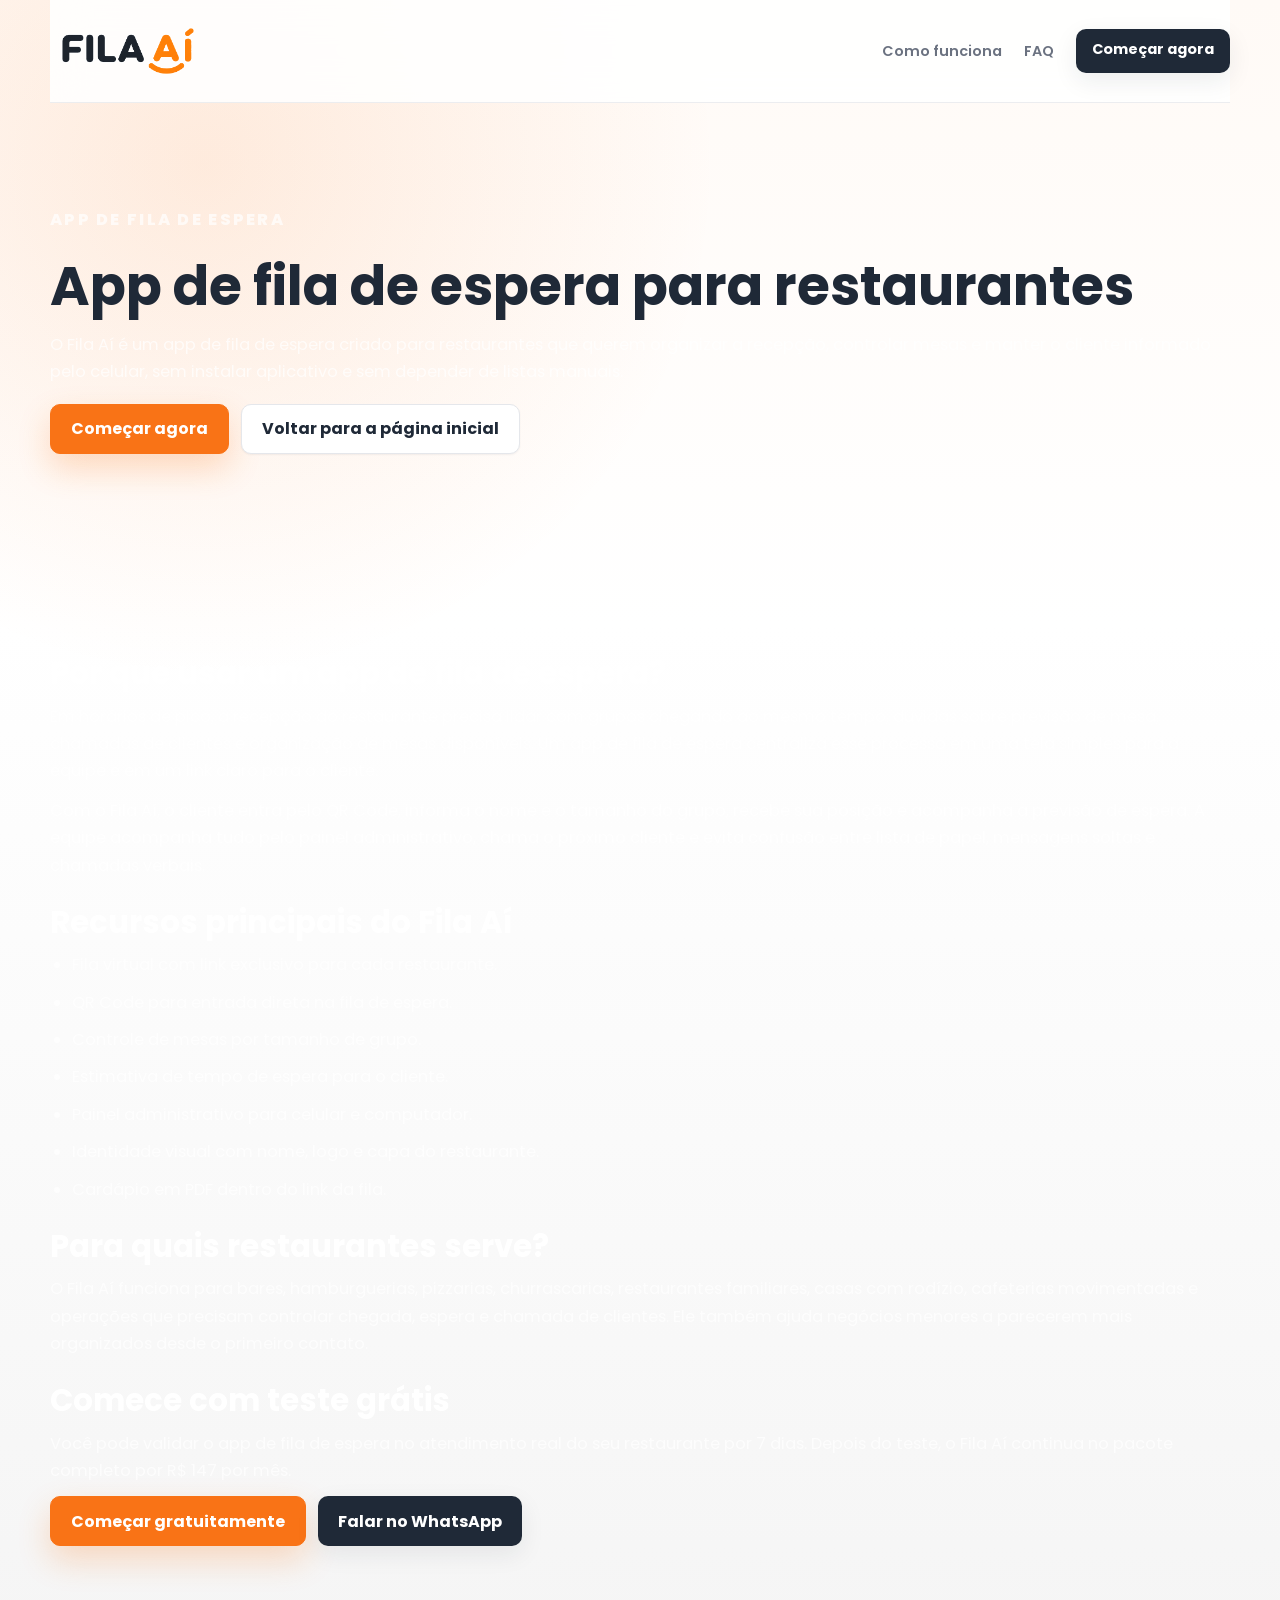
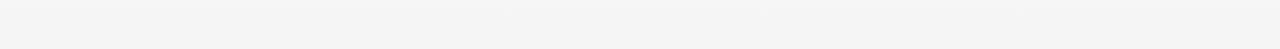
<file: app-fila-de-espera/index.html>
<!doctype html>
<html lang="pt-BR">
  <head>
    <meta charset="utf-8" />
    <meta name="viewport" content="width=device-width, initial-scale=1" />
    <title>App de Fila de Espera | Fila Aí para Restaurantes</title>
    <meta name="description" content="Conheça o Fila Aí, app de fila de espera para restaurantes com QR Code, fila virtual, controle de mesas e chamada do cliente pelo painel." />
    <meta name="theme-color" content="#F97316" />
    <link rel="shortcut icon" href="/favicon.ico?v=icon-4" />
    <link rel="icon" type="image/png" sizes="32x32" href="/assets/icons/icon-32.png?v=icon-4" />
    <link rel="preconnect" href="https://fonts.googleapis.com" />
    <link rel="preconnect" href="https://fonts.gstatic.com" crossorigin />
    <link href="https://fonts.googleapis.com/css2?family=Poppins:wght@400;500;600;700;800;900&display=swap" rel="stylesheet" />
    <link rel="stylesheet" href="../styles.css?v=premium-redesign-1" />
  </head>
  <body>
    <main class="landing-shell">
      <nav class="landing-nav" aria-label="Navegação comercial">
        <a class="nav-brand-mark" href="../" aria-label="Fila Aí">
          <img src="../assets/fila-ai-wordmark-outline.png" alt="Fila Aí" />
        </a>
        <div>
          <a href="../#como-funciona">Como funciona</a>
          <a href="../#faq">FAQ</a>
          <a class="nav-cta" href="../#solicitar-teste">Começar agora</a>
        </div>
      </nav>

      <section class="landing-section seo-page-hero">
        <p class="landing-eyebrow">App de fila de espera</p>
        <h1>App de fila de espera para restaurantes</h1>
        <p>O Fila Aí é um app de fila de espera criado para restaurantes que querem organizar a recepção, controlar mesas e manter o cliente informado pelo celular, sem instalar aplicativo e sem depender de listas manuais.</p>
        <div class="hero-actions">
          <a class="landing-button primary" href="../#solicitar-teste">Começar agora</a>
          <a class="landing-button secondary" href="../">Voltar para a página inicial</a>
        </div>
      </section>

      <section class="landing-section seo-page-content">
        <article>
          <h2>Por que usar um app de fila de espera?</h2>
          <p>Em horários de pico, a recepção do restaurante precisa lidar com grupos chegando ao mesmo tempo, dúvidas sobre previsão de mesa, chamadas de clientes e organização de mesas disponíveis. Um app de fila de espera centraliza esse processo em uma tela simples para a equipe e em um link claro para o cliente.</p>
          <p>Com o Fila Aí, o cliente entra pelo QR Code, informa o nome e o tamanho do grupo, recebe sua posição e acompanha a previsão de espera. A equipe acompanha tudo pelo painel administrativo, chama o próximo cliente e evita confusão entre lista de papel, mensagens soltas e chamadas verbais.</p>
        </article>
        <article>
          <h2>Recursos principais do Fila Aí</h2>
          <ul>
            <li>Fila virtual com link exclusivo para cada restaurante.</li>
            <li>QR Code para entrada direta na fila de espera.</li>
            <li>Controle de mesas por tamanho de grupo.</li>
            <li>Estimativa de tempo de espera para o cliente.</li>
            <li>Painel administrativo para celular e computador.</li>
            <li>Identidade visual com nome, logo e capa do restaurante.</li>
            <li>Cardápio em PDF dentro do link da fila.</li>
          </ul>
        </article>
        <article>
          <h2>Para quais restaurantes serve?</h2>
          <p>O Fila Aí funciona para bares, hamburguerias, pizzarias, churrascarias, restaurantes familiares, casas com rodízio, cafeterias movimentadas e operações que precisam controlar chegada, espera e chamada de clientes. Ele também ajuda negócios menores a parecerem mais organizados desde o primeiro contato.</p>
        </article>
        <article>
          <h2>Comece com teste grátis</h2>
          <p>Você pode validar o app de fila de espera no atendimento real do seu restaurante por 7 dias. Depois do teste, o Fila Aí continua no pacote completo por R$ 147 por mês.</p>
          <div class="seo-page-links">
            <a class="landing-button primary" href="../#solicitar-teste">Começar gratuitamente</a>
            <a class="landing-button whatsapp" href="https://api.whatsapp.com/send?phone=5511943678179&text=Quero%20testar%20o%20FILA%20A%C3%8D%20no%20meu%20restaurante" target="_blank" rel="noreferrer">Falar no WhatsApp</a>
          </div>
        </article>
      </section>
    </main>
  </body>
</html>
</file>
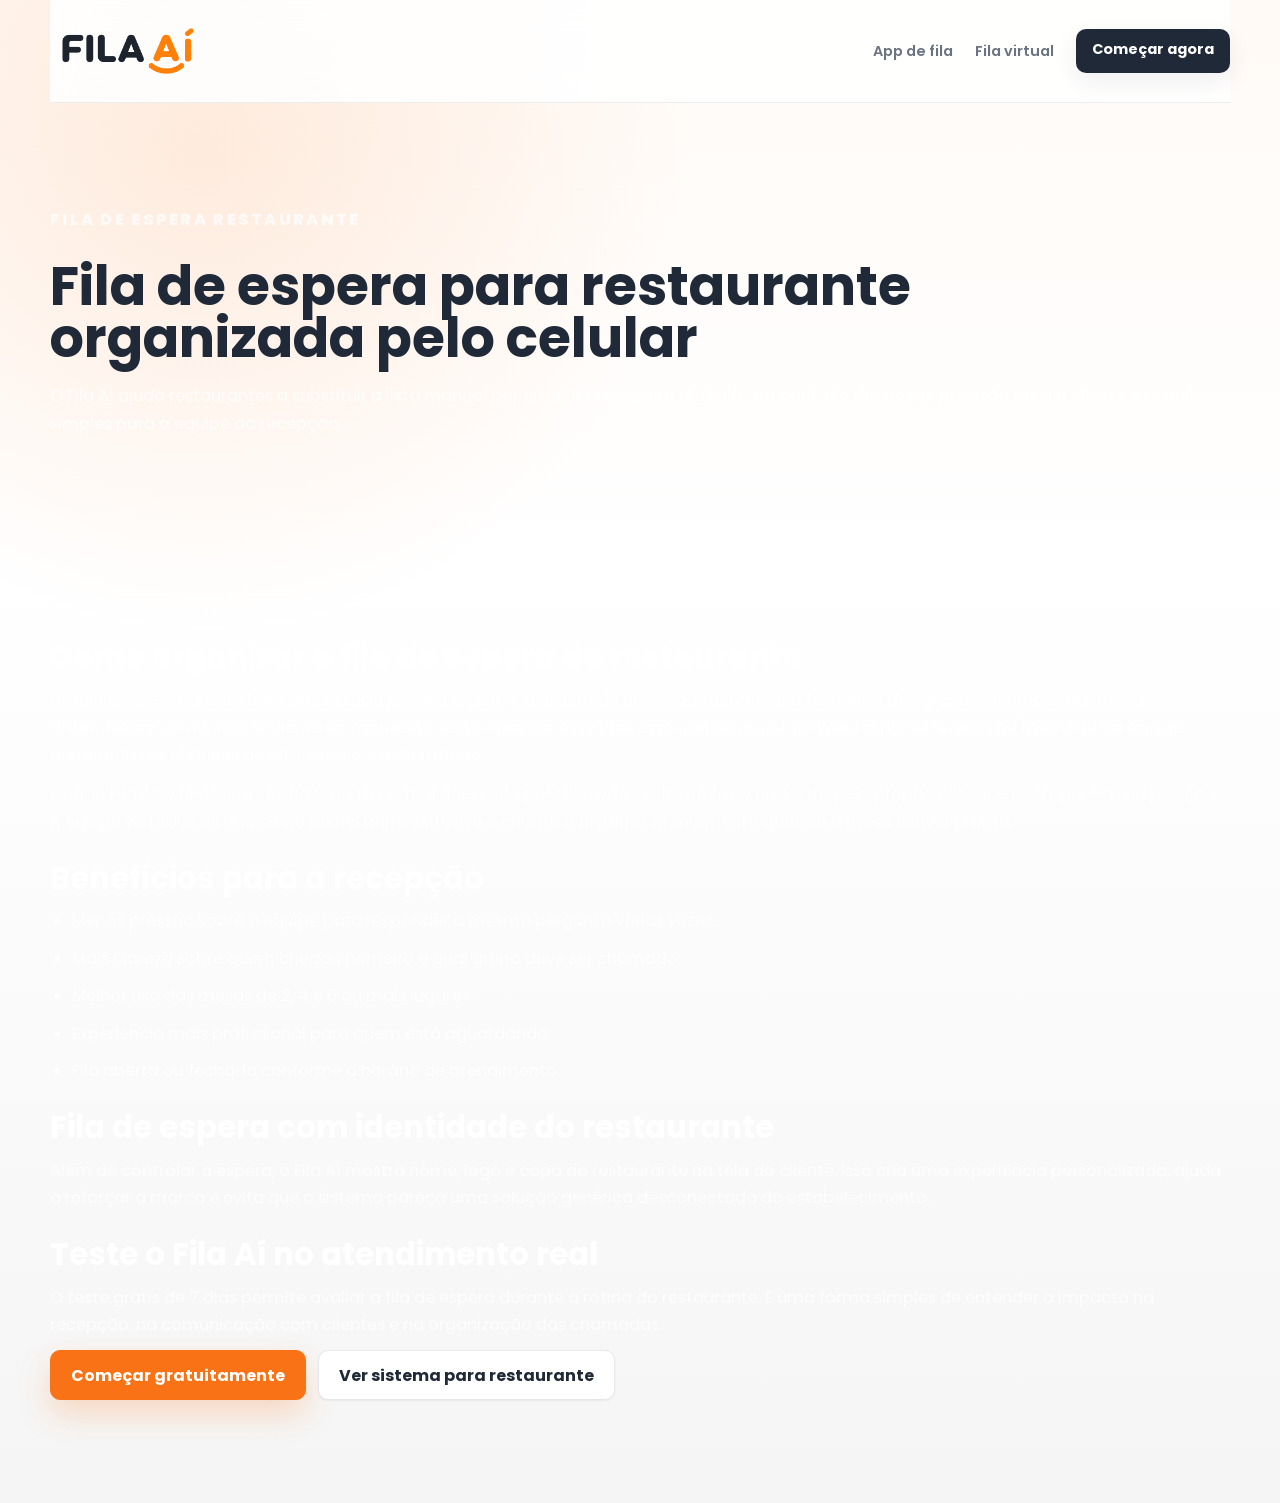
<file: fila-de-espera-restaurante/index.html>
<!doctype html>
<html lang="pt-BR">
  <head>
    <meta charset="utf-8" />
    <meta name="viewport" content="width=device-width, initial-scale=1" />
    <title>Fila de Espera Restaurante | Organize com o Fila Aí</title>
    <meta name="description" content="Organize a fila de espera do restaurante com fila virtual, QR Code, controle de mesas, tempo estimado e chamada do cliente pelo Fila Aí." />
    <meta name="theme-color" content="#F97316" />
    <link rel="shortcut icon" href="/favicon.ico?v=icon-4" />
    <link rel="icon" type="image/png" sizes="32x32" href="/assets/icons/icon-32.png?v=icon-4" />
    <link rel="preconnect" href="https://fonts.googleapis.com" />
    <link rel="preconnect" href="https://fonts.gstatic.com" crossorigin />
    <link href="https://fonts.googleapis.com/css2?family=Poppins:wght@400;500;600;700;800;900&display=swap" rel="stylesheet" />
    <link rel="stylesheet" href="../styles.css?v=premium-redesign-1" />
  </head>
  <body>
    <main class="landing-shell">
      <nav class="landing-nav" aria-label="Navegação comercial">
        <a class="nav-brand-mark" href="../" aria-label="Fila Aí">
          <img src="../assets/fila-ai-wordmark-outline.png" alt="Fila Aí" />
        </a>
        <div>
          <a href="../app-fila-de-espera/">App de fila</a>
          <a href="../fila-virtual/">Fila virtual</a>
          <a class="nav-cta" href="../#solicitar-teste">Começar agora</a>
        </div>
      </nav>

      <section class="landing-section seo-page-hero">
        <p class="landing-eyebrow">Fila de espera restaurante</p>
        <h1>Fila de espera para restaurante organizada pelo celular</h1>
        <p>O Fila Aí ajuda restaurantes a substituir a lista manual por uma fila de espera digital, com controle de mesas, previsão para o cliente e painel simples para a equipe da recepção.</p>
      </section>

      <section class="landing-section seo-page-content">
        <article>
          <h2>Como organizar a fila de espera do restaurante</h2>
          <p>Uma fila de restaurante bem organizada precisa registrar a ordem de chegada, identificar o tamanho dos grupos, acompanhar mesas disponíveis e comunicar o cliente no momento certo. Quando esse processo fica no papel, no WhatsApp ou apenas na memória da equipe, aumentam as chances de erro, atraso e reclamação.</p>
          <p>Com o Fila Aí, o restaurante cria uma fila virtual acessada por QR Code. O cliente faz o cadastro pelo próprio celular e acompanha sua posição. A equipe vê todos os grupos no painel administrativo e chama o próximo atendimento quando a mesa estiver pronta.</p>
        </article>
        <article>
          <h2>Benefícios para a recepção</h2>
          <ul>
            <li>Menos pressão sobre a equipe para responder a mesma pergunta várias vezes.</li>
            <li>Mais clareza sobre quem chegou primeiro e qual grupo deve ser chamado.</li>
            <li>Melhor uso das mesas de 2, 4 e 6 ou mais lugares.</li>
            <li>Experiência mais profissional para quem está aguardando.</li>
            <li>Fila aberta ou fechada conforme o horário de atendimento.</li>
          </ul>
        </article>
        <article>
          <h2>Fila de espera com identidade do restaurante</h2>
          <p>Além de controlar a espera, o Fila Aí mostra nome, logo e capa do restaurante na tela do cliente. Isso cria uma experiência personalizada, ajuda a reforçar a marca e evita que o sistema pareça uma solução genérica desconectada do estabelecimento.</p>
        </article>
        <article>
          <h2>Teste o Fila Aí no atendimento real</h2>
          <p>O teste grátis de 7 dias permite avaliar a fila de espera durante a rotina do restaurante. É uma forma simples de entender o impacto na recepção, na comunicação com clientes e na organização das chamadas.</p>
          <div class="seo-page-links">
            <a class="landing-button primary" href="../#solicitar-teste">Começar gratuitamente</a>
            <a class="landing-button secondary" href="../sistema-fila-restaurante/">Ver sistema para restaurante</a>
          </div>
        </article>
      </section>
    </main>
  </body>
</html>
</file>
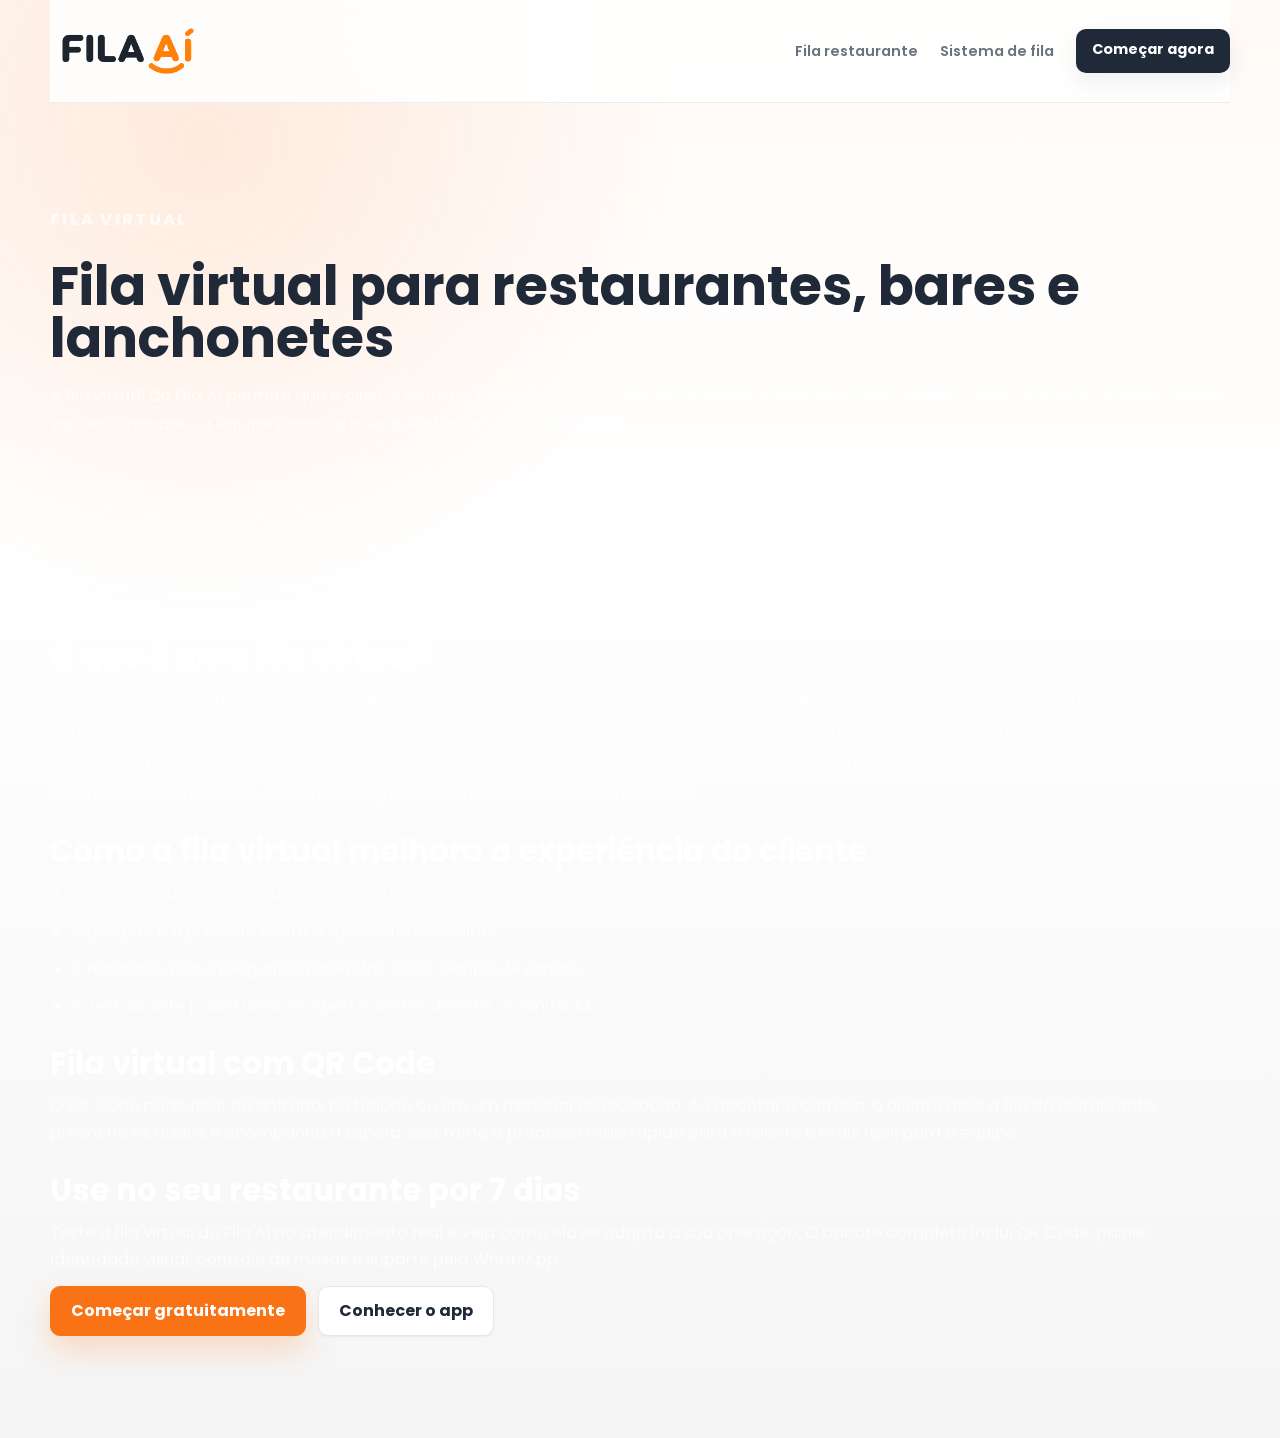
<file: fila-virtual/index.html>
<!doctype html>
<html lang="pt-BR">
  <head>
    <meta charset="utf-8" />
    <meta name="viewport" content="width=device-width, initial-scale=1" />
    <title>Fila Virtual para Restaurantes | Fila Aí</title>
    <meta name="description" content="Fila virtual para restaurantes com QR Code, acompanhamento pelo celular, controle de mesas e chamada do cliente em tempo real." />
    <meta name="theme-color" content="#F97316" />
    <link rel="shortcut icon" href="/favicon.ico?v=icon-4" />
    <link rel="icon" type="image/png" sizes="32x32" href="/assets/icons/icon-32.png?v=icon-4" />
    <link rel="preconnect" href="https://fonts.googleapis.com" />
    <link rel="preconnect" href="https://fonts.gstatic.com" crossorigin />
    <link href="https://fonts.googleapis.com/css2?family=Poppins:wght@400;500;600;700;800;900&display=swap" rel="stylesheet" />
    <link rel="stylesheet" href="../styles.css?v=premium-redesign-1" />
  </head>
  <body>
    <main class="landing-shell">
      <nav class="landing-nav" aria-label="Navegação comercial">
        <a class="nav-brand-mark" href="../" aria-label="Fila Aí">
          <img src="../assets/fila-ai-wordmark-outline.png" alt="Fila Aí" />
        </a>
        <div>
          <a href="../fila-de-espera-restaurante/">Fila restaurante</a>
          <a href="../sistema-fila-restaurante/">Sistema de fila</a>
          <a class="nav-cta" href="../#solicitar-teste">Começar agora</a>
        </div>
      </nav>

      <section class="landing-section seo-page-hero">
        <p class="landing-eyebrow">Fila virtual</p>
        <h1>Fila virtual para restaurantes, bares e lanchonetes</h1>
        <p>A fila virtual do Fila Aí permite que o cliente entre na espera pelo QR Code, acompanhe sua posição pelo celular e seja chamado quando chegar sua vez, enquanto a equipe controla mesas e atendimento pelo painel.</p>
      </section>

      <section class="landing-section seo-page-content">
        <article>
          <h2>O que é uma fila virtual?</h2>
          <p>Fila virtual é uma forma digital de organizar a espera dos clientes. Em vez de depender de papel, senha impressa ou chamada manual sem controle, o restaurante usa um link ou QR Code para registrar cada grupo e acompanhar a ordem de atendimento em tempo real.</p>
          <p>No Fila Aí, a fila virtual é pensada para a rotina de restaurantes: o cliente não precisa baixar aplicativo, a equipe tem painel administrativo e o sistema considera mesas, tamanho do grupo e tempo médio de permanência.</p>
        </article>
        <article>
          <h2>Como a fila virtual melhora a experiência do cliente</h2>
          <ul>
            <li>O cliente sabe que entrou na fila corretamente.</li>
            <li>A posição e a previsão ficam disponíveis no celular.</li>
            <li>A recepção reduz perguntas repetidas sobre tempo de espera.</li>
            <li>O restaurante passa uma imagem mais moderna e organizada.</li>
          </ul>
        </article>
        <article>
          <h2>Fila virtual com QR Code</h2>
          <p>O QR Code pode ficar na entrada, no balcão ou em um material de recepção. Ao apontar a câmera, o cliente abre a fila do restaurante, preenche os dados e acompanha a espera. Isso torna o processo mais rápido para o cliente e mais fácil para a equipe.</p>
        </article>
        <article>
          <h2>Use no seu restaurante por 7 dias</h2>
          <p>Teste a fila virtual do Fila Aí no atendimento real e veja como ela se adapta à sua operação. O pacote completo inclui QR Code, painel, identidade visual, controle de mesas e suporte pelo WhatsApp.</p>
          <div class="seo-page-links">
            <a class="landing-button primary" href="../#solicitar-teste">Começar gratuitamente</a>
            <a class="landing-button secondary" href="../app-fila-de-espera/">Conhecer o app</a>
          </div>
        </article>
      </section>
    </main>
  </body>
</html>
</file>
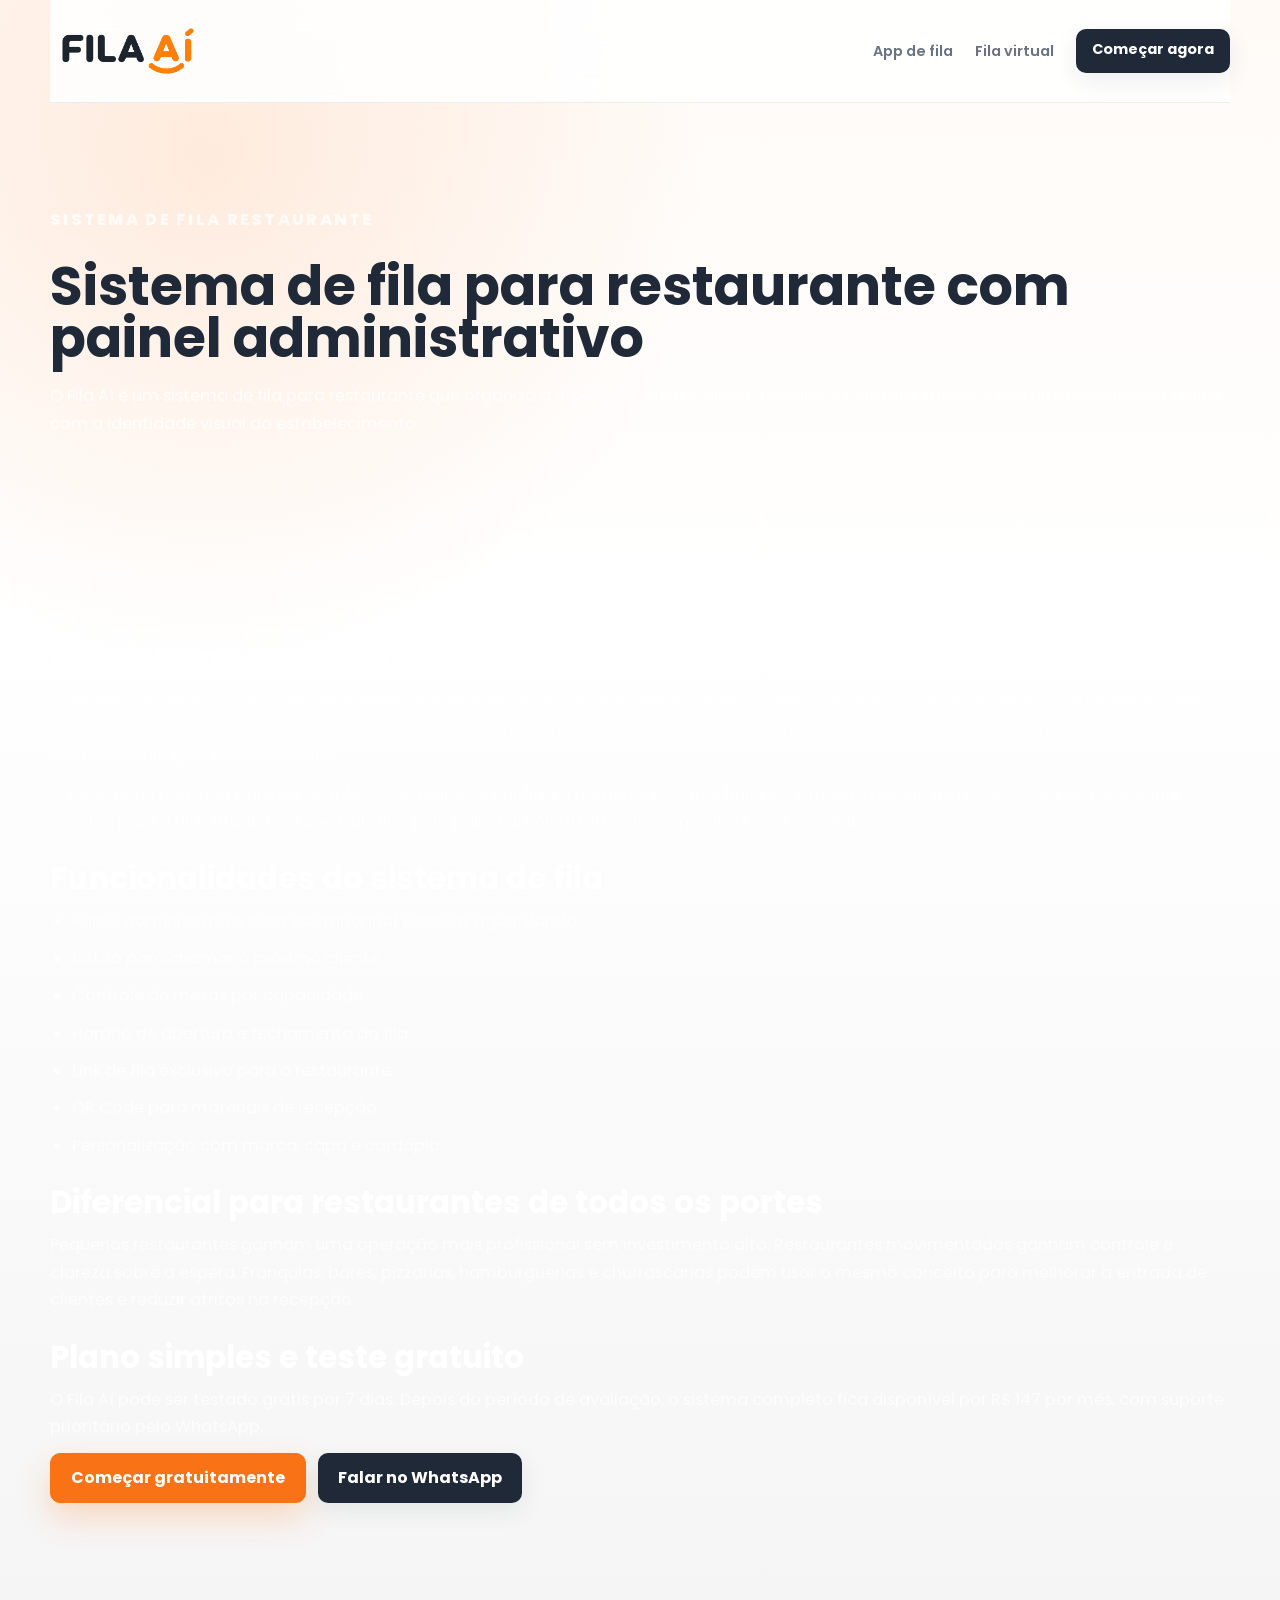
<file: sistema-fila-restaurante/index.html>
<!doctype html>
<html lang="pt-BR">
  <head>
    <meta charset="utf-8" />
    <meta name="viewport" content="width=device-width, initial-scale=1" />
    <title>Sistema de Fila para Restaurante | Fila Aí</title>
    <meta name="description" content="Sistema de fila para restaurante com painel administrativo, QR Code, fila virtual, controle de mesas, tempo de espera e chamada de clientes." />
    <meta name="theme-color" content="#F97316" />
    <link rel="shortcut icon" href="/favicon.ico?v=icon-4" />
    <link rel="icon" type="image/png" sizes="32x32" href="/assets/icons/icon-32.png?v=icon-4" />
    <link rel="preconnect" href="https://fonts.googleapis.com" />
    <link rel="preconnect" href="https://fonts.gstatic.com" crossorigin />
    <link href="https://fonts.googleapis.com/css2?family=Poppins:wght@400;500;600;700;800;900&display=swap" rel="stylesheet" />
    <link rel="stylesheet" href="../styles.css?v=premium-redesign-1" />
  </head>
  <body>
    <main class="landing-shell">
      <nav class="landing-nav" aria-label="Navegação comercial">
        <a class="nav-brand-mark" href="../" aria-label="Fila Aí">
          <img src="../assets/fila-ai-wordmark-outline.png" alt="Fila Aí" />
        </a>
        <div>
          <a href="../app-fila-de-espera/">App de fila</a>
          <a href="../fila-virtual/">Fila virtual</a>
          <a class="nav-cta" href="../#solicitar-teste">Começar agora</a>
        </div>
      </nav>

      <section class="landing-section seo-page-hero">
        <p class="landing-eyebrow">Sistema de fila restaurante</p>
        <h1>Sistema de fila para restaurante com painel administrativo</h1>
        <p>O Fila Aí é um sistema de fila para restaurante que organiza a espera do cliente, ajuda a equipe a controlar mesas e cria uma experiência digital com a identidade visual do estabelecimento.</p>
      </section>

      <section class="landing-section seo-page-content">
        <article>
          <h2>Um sistema para controlar a espera do início ao fim</h2>
          <p>O sistema de fila do Fila Aí cobre as etapas principais da recepção: entrada do cliente, registro do grupo, cálculo de espera, visualização pela equipe, chamada do próximo atendimento e acompanhamento pelo celular. Isso dá mais previsibilidade para o restaurante e reduz a sensação de desorganização em dias cheios.</p>
          <p>A solução foi pensada para ser simples. O restaurante configura nome, logo, capa, horários e mesas. Depois, usa o QR Code para direcionar clientes para a fila virtual. A equipe trabalha pelo painel administrativo, no computador ou no celular.</p>
        </article>
        <article>
          <h2>Funcionalidades do sistema de fila</h2>
          <ul>
            <li>Painel administrativo para acompanhar pessoas aguardando.</li>
            <li>Botão para chamar o próximo cliente.</li>
            <li>Controle de mesas por capacidade.</li>
            <li>Horário de abertura e fechamento da fila.</li>
            <li>Link de fila exclusivo para o restaurante.</li>
            <li>QR Code para materiais de recepção.</li>
            <li>Personalização com marca, capa e cardápio.</li>
          </ul>
        </article>
        <article>
          <h2>Diferencial para restaurantes de todos os portes</h2>
          <p>Pequenos restaurantes ganham uma operação mais profissional sem investimento alto. Restaurantes movimentados ganham controle e clareza sobre a espera. Franquias, bares, pizzarias, hamburguerias e churrascarias podem usar o mesmo conceito para melhorar a entrada de clientes e reduzir atritos na recepção.</p>
        </article>
        <article>
          <h2>Plano simples e teste gratuito</h2>
          <p>O Fila Aí pode ser testado grátis por 7 dias. Depois do período de avaliação, o sistema completo fica disponível por R$ 147 por mês, com suporte prioritário pelo WhatsApp.</p>
          <div class="seo-page-links">
            <a class="landing-button primary" href="../#solicitar-teste">Começar gratuitamente</a>
            <a class="landing-button whatsapp" href="https://api.whatsapp.com/send?phone=5511943678179&text=Quero%20testar%20o%20FILA%20A%C3%8D%20no%20meu%20restaurante" target="_blank" rel="noreferrer">Falar no WhatsApp</a>
          </div>
        </article>
      </section>
    </main>
  </body>
</html>
</file>
<file: styles.css>
﻿:root {
  color-scheme: light;
  --bg: #f5f5f5;
  --ink: #1f2937;
  --muted: #667085;
  --line: #e5e7eb;
  --panel: #ffffff;
  --brand: #f97316;
  --brand-dark: #c2410c;
  --brand-soft: #fff7ed;
  --hero-accent: rgba(249, 115, 22, 0.62);
  --company-cover: url("https://images.unsplash.com/photo-1414235077428-338989a2e8c0?auto=format&fit=crop&w=1800&q=80");
  --success: #14824f;
  --success-soft: #dff8e9;
  --danger: #c73737;
  --danger-soft: #fff1f1;
  --shadow: 0 18px 50px rgba(23, 33, 31, 0.12);
  --white: #ffffff;
  --graphite: #1f2937;
  font-family: Poppins, ui-sans-serif, system-ui, -apple-system, BlinkMacSystemFont, "Segoe UI", sans-serif;
}

html[data-theme="dark"] {
  color-scheme: dark;
  --bg: #05070b;
  --ink: #f8fafc;
  --muted: #a9b4c2;
  --line: #263244;
  --panel: #101722;
  --brand-soft: #0b2f6b;
  --success-soft: #082f20;
  --danger-soft: #320f13;
  --shadow: 0 18px 50px rgba(0, 0, 0, 0.42);
}

* {
  box-sizing: border-box;
}

[hidden] {
  display: none !important;
}

body {
  min-height: 100vh;
  margin: 0;
  background: var(--bg);
  color: var(--ink);
}

a {
  color: inherit;
  text-decoration: none;
}

button,
input,
select {
  font: inherit;
}

input[type="file"] {
  min-height: auto;
  border-style: dashed;
  padding: 11px;
  cursor: pointer;
  font-size: 0.88rem;
}

input[type="file"]::file-selector-button {
  min-height: 34px;
  margin-right: 10px;
  border: 0;
  border-radius: 8px;
  padding: 0 12px;
  background: var(--brand);
  color: #fff;
  font: inherit;
  font-weight: 850;
  cursor: pointer;
}

button {
  min-height: 44px;
  border: 0;
  border-radius: 8px;
  padding: 0 16px;
  cursor: pointer;
  color: var(--ink);
  background: var(--brand-soft);
  transition: transform 0.16s ease, box-shadow 0.16s ease, filter 0.16s ease;
}

button:hover {
  filter: brightness(0.97);
  transform: translateY(-1px);
}

button:disabled {
  cursor: not-allowed;
  opacity: 0.55;
}

input,
select {
  width: 100%;
  min-height: 46px;
  border: 1px solid var(--line);
  border-radius: 8px;
  padding: 10px 12px;
  background: var(--panel);
  color: var(--ink);
}

label {
  display: grid;
  gap: 8px;
  color: var(--muted);
  font-size: 0.92rem;
  font-weight: 650;
}

h1,
h2,
p {
  margin: 0;
}

h1 {
  font-size: clamp(2rem, 5vw, 4.8rem);
  line-height: 0.95;
  letter-spacing: 0;
}

h2 {
  font-size: 1.08rem;
}

.landing-shell {
  min-height: 100vh;
  background:
    linear-gradient(180deg, rgba(255, 122, 0, 0.07), transparent 36%),
    #030405;
  color: #fff;
}

.landing-nav,
.landing-section,
.landing-hero {
  width: min(1160px, calc(100% - 32px));
  margin: 0 auto;
}

.landing-nav {
  display: flex;
  align-items: center;
  justify-content: space-between;
  gap: 20px;
  padding: 22px 0;
}

.nav-brand-mark {
  display: inline-flex;
  width: clamp(104px, 12vw, 148px);
  align-items: center;
  flex: 0 0 auto;
}

.nav-brand-mark img {
  display: block;
  width: 100%;
  height: auto;
  filter:
    drop-shadow(0 0 2px rgba(255, 255, 255, 0.82))
    drop-shadow(0 0 9px rgba(255, 122, 0, 0.34));
}

.landing-eyebrow,
.featured-plan h3 {
  color: #ff7a00;
}

.landing-nav div {
  display: flex;
  align-items: center;
  gap: 18px;
  color: rgba(255, 255, 255, 0.76);
  font-size: 0.94rem;
}

.owner-link {
  color: rgba(255, 255, 255, 0.46);
  font-size: 0.82rem;
}

.nav-cta,
.landing-button {
  border-radius: 8px;
  font-weight: 850;
}

.nav-cta {
  padding: 10px 14px;
  background: #ff7a00;
  color: #090909;
}

.landing-hero {
  display: grid;
  grid-template-columns: minmax(0, 0.94fr) minmax(360px, 1.06fr);
  gap: 34px;
  align-items: center;
  min-height: min(760px, calc(100vh - 82px));
  padding: 42px 0 72px;
}

.hero-copy {
  display: grid;
  gap: 22px;
}

.mobile-hero-symbol {
  display: none;
}

.landing-eyebrow {
  text-transform: uppercase;
  letter-spacing: 0.16em;
  font-size: 0.74rem;
  font-weight: 900;
}

.hero-copy h1,
.final-cta h2 {
  max-width: 760px;
  font-size: clamp(2.7rem, 6.8vw, 6rem);
  line-height: 0.92;
  letter-spacing: 0;
}

.hero-copy p,
.split-section p,
.final-cta p {
  max-width: 650px;
  color: rgba(255, 255, 255, 0.72);
  font-size: 1.08rem;
  line-height: 1.65;
}

.hero-actions {
  display: flex;
  flex-wrap: wrap;
  gap: 12px;
}

.landing-button {
  display: inline-flex;
  min-height: 48px;
  align-items: center;
  justify-content: center;
  padding: 0 18px;
}

.landing-button.primary {
  background: #ff7a00;
  color: #070707;
}

.landing-button.secondary {
  border: 1px solid rgba(255, 255, 255, 0.24);
  background: rgba(255, 255, 255, 0.06);
  color: #fff;
}

.landing-button.whatsapp {
  background: #22c55e;
  color: #041007;
}

.hero-proof {
  display: flex;
  flex-wrap: wrap;
  gap: 10px;
}

.hero-proof span {
  border: 1px solid rgba(255, 122, 0, 0.35);
  border-radius: 999px;
  padding: 8px 11px;
  color: rgba(255, 255, 255, 0.8);
  font-size: 0.86rem;
}

.hero-benefits {
  display: grid;
  grid-template-columns: repeat(2, minmax(0, 1fr));
  gap: 10px;
  max-width: 680px;
}

.hero-benefits span {
  position: relative;
  min-height: 48px;
  border: 1px solid rgba(255, 255, 255, 0.11);
  border-radius: 8px;
  padding: 13px 14px 13px 38px;
  background: rgba(255, 255, 255, 0.055);
  color: rgba(255, 255, 255, 0.86);
  font-size: 0.95rem;
  font-weight: 750;
  line-height: 1.25;
}

.hero-benefits span::before {
  content: "";
  position: absolute;
  top: 17px;
  left: 15px;
  width: 9px;
  height: 9px;
  border-radius: 999px;
  background: #22c55e;
  box-shadow: 0 0 0 5px rgba(34, 197, 94, 0.13);
}

.hero-lead-card {
  display: grid;
  gap: 20px;
  border: 1px solid rgba(255, 122, 0, 0.32);
  border-radius: 8px;
  padding: clamp(18px, 2.4vw, 30px);
  background:
    linear-gradient(145deg, rgba(255, 122, 0, 0.16), rgba(34, 197, 94, 0.08)),
    rgba(12, 14, 16, 0.92);
  box-shadow: 0 28px 90px rgba(0, 0, 0, 0.46);
}

.lead-card-logo {
  display: block;
  width: min(250px, 70%);
  height: auto;
  filter:
    drop-shadow(0 14px 24px rgba(0, 0, 0, 0.38))
    drop-shadow(0 0 2px rgba(255, 255, 255, 0.72));
}

.lead-card-heading {
  display: grid;
  grid-template-columns: 72px minmax(0, 1fr);
  gap: 16px;
  align-items: center;
}

.lead-card-heading img {
  width: 72px;
  height: auto;
  filter:
    drop-shadow(0 10px 20px rgba(0, 0, 0, 0.42))
    drop-shadow(0 0 2px rgba(255, 255, 255, 0.74));
}

.lead-card-heading h2 {
  margin: 8px 0 6px;
  color: #fff;
  font-size: clamp(1.5rem, 2.4vw, 2.35rem);
  line-height: 1;
}

.lead-card-heading span {
  display: block;
  color: rgba(255, 255, 255, 0.68);
  line-height: 1.48;
}

.compact-trial-form {
  border: 0;
  padding: 0;
  background: transparent;
}

.hero-media {
  position: relative;
  display: grid;
  gap: 10px;
  place-items: center;
  border: 0;
  border-radius: 0;
  overflow: visible;
  padding: 0;
  background: transparent;
  box-shadow: none;
}

.hero-media img {
  display: block;
  max-width: 100%;
  height: auto;
}

.brand-showcase::before {
  display: none;
}

.brand-wordmark-stage,
.brand-symbol-stage {
  position: relative;
  width: 100%;
}

.brand-wordmark-stage {
  z-index: 2;
}

.brand-symbol-stage {
  z-index: 1;
  width: min(72%, 390px);
  margin-top: -18px;
}

.brand-wordmark,
.brand-symbol {
  position: relative;
  z-index: 2;
  filter:
    drop-shadow(0 16px 24px rgba(0, 0, 0, 0.42))
    drop-shadow(0 0 2px rgba(255, 255, 255, 0.56));
}

.brand-wordmark {
  filter:
    drop-shadow(0 18px 26px rgba(0, 0, 0, 0.46))
    drop-shadow(0 0 3px rgba(255, 255, 255, 0.72))
    drop-shadow(0 0 12px rgba(255, 122, 0, 0.18));
}

@media (min-width: 761px) {
  .landing-nav,
  .landing-section,
  .landing-hero {
    width: min(1320px, calc(100% - clamp(48px, 7vw, 132px)));
  }

  .landing-nav {
    min-height: 88px;
    padding: clamp(18px, 2.2vh, 28px) 0;
  }

  .landing-hero {
    grid-template-columns: minmax(410px, 0.92fr) minmax(430px, 1.08fr);
    gap: clamp(38px, 5.4vw, 86px);
    min-height: calc(100svh - 88px);
    padding: clamp(18px, 3vh, 46px) 0 clamp(42px, 6vh, 78px);
  }

  .hero-copy {
    align-content: center;
  }

  .hero-copy h1 {
    font-size: clamp(3.45rem, 5.1vw, 6.25rem);
  }

  .hero-copy p {
    max-width: 690px;
  }

  .hero-media {
    width: min(100%, 650px);
    justify-self: center;
  }

  .brand-symbol-stage {
    width: min(70%, 400px);
  }
}

@media (min-width: 1440px) {
  .landing-nav,
  .landing-section,
  .landing-hero {
    width: min(1420px, calc(100% - 144px));
  }

  .landing-hero {
    grid-template-columns: minmax(500px, 0.9fr) minmax(520px, 1.1fr);
  }
}

@media (min-width: 761px) and (max-height: 760px) {
  .landing-nav {
    min-height: 72px;
    padding: 14px 0;
  }

  .landing-hero {
    min-height: calc(100svh - 72px);
    padding: 14px 0 38px;
  }

  .hero-copy {
    gap: 16px;
  }

  .hero-copy h1 {
    font-size: clamp(3rem, 4.6vw, 5.2rem);
  }

  .hero-copy p {
    font-size: 1rem;
    line-height: 1.55;
  }

  .hero-proof span {
    padding: 7px 10px;
  }

  .hero-media {
    width: min(100%, 560px);
  }
}

.landing-section {
  padding: 72px 0;
}

.trust-strip {
  display: grid;
  grid-template-columns: repeat(4, minmax(0, 1fr));
  gap: 0;
  border-top: 1px solid rgba(255, 255, 255, 0.1);
  border-bottom: 1px solid rgba(255, 255, 255, 0.1);
  padding: 22px 0;
}

.trust-strip article {
  display: grid;
  gap: 6px;
  min-height: 86px;
  padding: 6px 18px;
  border-right: 1px solid rgba(255, 255, 255, 0.1);
}

.trust-strip article:last-child {
  border-right: 0;
}

.trust-strip strong {
  color: #ff7a00;
  font-size: clamp(1.35rem, 2.4vw, 2.15rem);
  line-height: 1;
}

.trust-strip span {
  color: rgba(255, 255, 255, 0.68);
  line-height: 1.45;
}

.feature-band,
.pricing-grid,
.dashboard-preview {
  display: grid;
  grid-template-columns: repeat(3, minmax(0, 1fr));
  gap: 16px;
}

.seo-intro {
  display: grid;
  grid-template-columns: 0.72fr 1.28fr;
  gap: 28px;
  align-items: start;
  border-top: 1px solid rgba(255, 255, 255, 0.1);
  border-bottom: 1px solid rgba(255, 255, 255, 0.1);
}

.seo-intro h2,
.seo-content h2,
.faq-section h2,
.seo-page-hero h1 {
  margin-top: 10px;
  font-size: clamp(2rem, 4.2vw, 4.3rem);
  line-height: 0.96;
}

.seo-intro p,
.seo-content .section-heading p,
.faq-section .section-heading p,
.seo-page-hero p,
.seo-page-content p,
.seo-page-content li {
  color: rgba(255, 255, 255, 0.7);
  font-size: 1.02rem;
  line-height: 1.68;
}

.feature-band article,
.pricing-grid article,
.brand-grid article,
.demo-grid article,
.preview-card,
.seo-content-grid article {
  border: 1px solid rgba(255, 255, 255, 0.11);
  border-radius: 8px;
  padding: 24px;
  background: rgba(255, 255, 255, 0.055);
}

.feature-band strong {
  color: #ff7a00;
}

.feature-band h2,
.split-section h2,
.pricing-section h2,
.preview-card strong {
  margin-top: 10px;
  font-size: clamp(1.6rem, 3vw, 2.6rem);
  line-height: 1;
}

.feature-band p,
.pricing-grid p {
  color: rgba(255, 255, 255, 0.66);
  line-height: 1.55;
}

.problem-section {
  display: grid;
  gap: 22px;
}

.problem-section h2 {
  margin-top: 10px;
  font-size: clamp(2rem, 4.2vw, 4.1rem);
  line-height: 0.96;
}

.problem-section .section-heading p {
  max-width: 780px;
  color: rgba(255, 255, 255, 0.68);
  font-size: 1.02rem;
  line-height: 1.68;
}

.problem-grid {
  display: grid;
  grid-template-columns: repeat(4, minmax(0, 1fr));
  gap: 14px;
}

.problem-grid article {
  display: grid;
  gap: 10px;
  border: 1px solid rgba(255, 255, 255, 0.11);
  border-radius: 8px;
  padding: 22px;
  background: rgba(255, 255, 255, 0.055);
}

.problem-grid strong {
  color: #fff;
  font-size: 1.16rem;
  line-height: 1.1;
}

.problem-grid p {
  color: rgba(255, 255, 255, 0.66);
  line-height: 1.55;
}

.brand-story {
  display: grid;
  grid-template-columns: 0.8fr 1.2fr;
  gap: 24px;
  align-items: start;
}

.brand-story h2,
.demo-section h2 {
  margin-top: 10px;
  font-size: clamp(2rem, 4vw, 4rem);
  line-height: 0.96;
}

.brand-grid,
.demo-grid {
  display: grid;
  gap: 14px;
}

.brand-grid article,
.demo-grid article {
  display: grid;
  gap: 8px;
}

.brand-grid strong,
.demo-grid strong {
  color: #fff;
  font-size: 1.25rem;
}

.brand-grid p,
.demo-section p,
.demo-grid p {
  color: rgba(255, 255, 255, 0.66);
  line-height: 1.55;
}

.demo-section {
  display: grid;
  gap: 22px;
}

.seo-content {
  display: grid;
  gap: 24px;
}

.seo-content-grid {
  display: grid;
  grid-template-columns: repeat(2, minmax(0, 1fr));
  gap: 16px;
}

.seo-content-grid article {
  display: grid;
  gap: 10px;
}

.seo-content-grid h3,
.seo-page-content h2,
.seo-page-content h3 {
  margin: 0;
  color: #fff;
  font-size: clamp(1.35rem, 2.4vw, 2rem);
  line-height: 1.05;
}

.faq-section {
  display: grid;
  gap: 22px;
}

.faq-list {
  display: grid;
  gap: 12px;
}

.faq-list details {
  border: 1px solid rgba(255, 255, 255, 0.11);
  border-radius: 8px;
  background: rgba(255, 255, 255, 0.055);
}

.faq-list summary {
  cursor: pointer;
  padding: 20px 22px;
  color: #fff;
  font-size: 1.08rem;
  font-weight: 850;
}

.faq-list details p {
  padding: 0 22px 22px;
  color: rgba(255, 255, 255, 0.68);
  line-height: 1.62;
}

.seo-page-hero {
  display: grid;
  gap: 18px;
  padding: 74px 0 48px;
}

.seo-page-content {
  display: grid;
  gap: 28px;
  padding-top: 24px;
}

.seo-page-content article {
  display: grid;
  gap: 12px;
}

.seo-page-content ul {
  display: grid;
  gap: 10px;
  margin: 0;
  padding-left: 22px;
}

.seo-page-links {
  display: flex;
  flex-wrap: wrap;
  gap: 12px;
}

.demo-grid {
  grid-template-columns: repeat(3, minmax(0, 1fr));
}

.demo-grid span {
  display: grid;
  place-items: center;
  width: 36px;
  height: 36px;
  border-radius: 999px;
  background: linear-gradient(135deg, #22c55e, #ff7a00);
  color: #060606;
  font-weight: 950;
}

.demo-grid article {
  background:
    linear-gradient(135deg, rgba(255, 122, 0, 0.08), rgba(34, 197, 94, 0.06)),
    rgba(255, 255, 255, 0.055);
}

.split-section {
  display: grid;
  grid-template-columns: 0.95fr 1.05fr;
  gap: 42px;
  align-items: start;
}

.steps {
  display: grid;
  gap: 12px;
}

.steps span {
  border-left: 3px solid #ff7a00;
  border-radius: 8px;
  padding: 18px 20px;
  background: rgba(255, 255, 255, 0.06);
  color: rgba(255, 255, 255, 0.86);
  font-weight: 750;
}

.dashboard-preview {
  grid-template-columns: 0.85fr 1.15fr;
}

.preview-card {
  display: grid;
  gap: 12px;
}

.preview-card small {
  color: #ff7a00;
  text-transform: uppercase;
  letter-spacing: 0.12em;
  font-weight: 900;
}

.preview-ticket {
  color: #ff7a00;
  font-size: clamp(4rem, 12vw, 9rem);
  line-height: 0.9;
  font-weight: 950;
}

.mini-table-grid {
  display: grid;
  grid-template-columns: repeat(3, minmax(0, 1fr));
  gap: 10px;
}

.mini-table-grid span {
  border-radius: 8px;
  padding: 16px;
  background: rgba(255, 122, 0, 0.12);
  color: rgba(255, 255, 255, 0.72);
}

.mini-table-grid b {
  color: #fff;
}

.section-heading {
  display: grid;
  gap: 10px;
  margin-bottom: 20px;
}

.pricing-grid article strong {
  display: block;
  margin: 10px 0;
  font-size: 1.6rem;
}

.single-offer {
  display: grid;
  justify-items: center;
}

.offer-card {
  display: grid;
  width: min(920px, 100%);
  grid-template-columns: minmax(0, 0.9fr) minmax(280px, 1fr);
  gap: 24px;
  align-items: center;
  border: 1px solid rgba(255, 122, 0, 0.34);
  border-radius: 8px;
  padding: clamp(22px, 4vw, 38px);
  background:
    linear-gradient(135deg, rgba(255, 122, 0, 0.18), rgba(34, 197, 94, 0.08)),
    rgba(255, 255, 255, 0.06);
  box-shadow: 0 28px 80px rgba(0, 0, 0, 0.34);
}

.offer-card h3 {
  margin: 8px 0 12px;
  color: #fff;
  font-size: clamp(2rem, 5vw, 4rem);
  line-height: 0.95;
}

.offer-card strong {
  display: block;
  color: #22c55e;
  font-size: clamp(2.2rem, 6vw, 4.6rem);
  line-height: 1;
}

.offer-card span {
  display: block;
  margin-top: 12px;
  color: rgba(255, 255, 255, 0.76);
  line-height: 1.5;
}

.offer-card ul {
  display: grid;
  gap: 12px;
  margin: 0;
  padding: 0;
  list-style: none;
}

.offer-card li {
  border: 1px solid rgba(255, 255, 255, 0.12);
  border-radius: 8px;
  padding: 12px 14px;
  background: rgba(255, 255, 255, 0.07);
  color: rgba(255, 255, 255, 0.9);
  font-weight: 720;
}

.offer-card .landing-button {
  grid-column: 1 / -1;
  width: fit-content;
}

.featured-plan {
  border-color: rgba(255, 122, 0, 0.58) !important;
  background: rgba(255, 122, 0, 0.1) !important;
}

.final-cta {
  display: grid;
  gap: 18px;
  padding-bottom: 96px;
}

.floating-whatsapp {
  position: fixed;
  right: 18px;
  bottom: 18px;
  z-index: 30;
  display: inline-flex;
  min-height: 52px;
  align-items: center;
  justify-content: center;
  border-radius: 999px;
  padding: 0 18px;
  background: #22c55e;
  color: #041007;
  box-shadow: 0 18px 44px rgba(34, 197, 94, 0.28);
  font-weight: 950;
  animation: whatsappPulse 1.35s ease-in-out infinite;
}

.floating-whatsapp::before {
  content: "";
  width: 9px;
  height: 9px;
  margin-right: 8px;
  border-radius: 999px;
  background: currentColor;
}

.floating-whatsapp:hover {
  transform: translateY(-2px);
}

@keyframes whatsappPulse {
  0%,
  100% {
    box-shadow:
      0 18px 44px rgba(34, 197, 94, 0.28),
      0 0 0 0 rgba(34, 197, 94, 0.42);
    filter: brightness(1);
  }

  50% {
    box-shadow:
      0 20px 52px rgba(34, 197, 94, 0.46),
      0 0 0 9px rgba(34, 197, 94, 0);
    filter: brightness(1.12);
  }
}

.trial-section {
  display: grid;
  grid-template-columns: 0.9fr 1.1fr;
  gap: 28px;
  align-items: start;
}

.trial-section h2 {
  margin-top: 10px;
  font-size: clamp(2rem, 4vw, 4rem);
  line-height: 0.96;
}

.trial-form,
.owner-form {
  display: grid;
  gap: 14px;
}

.trial-form {
  border: 1px solid rgba(255, 255, 255, 0.12);
  border-radius: 8px;
  padding: 24px;
  background: rgba(255, 255, 255, 0.07);
}

.trial-form label {
  color: rgba(255, 255, 255, 0.78);
}

.trial-form input {
  border-color: rgba(255, 255, 255, 0.16);
  background: rgba(0, 0, 0, 0.34);
  color: #fff;
}

.trial-message {
  min-height: 22px;
  color: #ffb25f;
  font-weight: 750;
}

.trial-message.is-success {
  display: grid;
  gap: 6px;
  margin-top: 6px;
  border: 1px solid rgba(34, 197, 94, 0.32);
  border-radius: 8px;
  padding: 14px 16px;
  background: rgba(34, 197, 94, 0.1);
  color: #d9ffe5;
  box-shadow: 0 16px 34px rgba(34, 197, 94, 0.14);
}

.trial-message.is-success strong {
  color: #ffffff;
}

.trial-message.is-success span {
  color: rgba(255, 255, 255, 0.82);
}

.conversion-cta {
  align-items: center;
  border-top: 1px solid rgba(255, 255, 255, 0.1);
  border-bottom: 1px solid rgba(255, 255, 255, 0.1);
}

.cta-panel {
  display: grid;
  grid-template-columns: 1fr auto auto;
  gap: 12px;
  align-items: center;
  border: 1px solid rgba(255, 122, 0, 0.26);
  border-radius: 8px;
  padding: 22px;
  background: rgba(255, 255, 255, 0.06);
}

.cta-panel strong {
  color: #22c55e;
  font-size: clamp(1.4rem, 2.6vw, 2.25rem);
  line-height: 1;
}

.cta-panel p {
  grid-column: 1 / 2;
  color: rgba(255, 255, 255, 0.68);
  line-height: 1.5;
}

.owner-shell {
  width: min(1180px, calc(100% - 28px));
  margin: 0 auto;
  padding: 26px 0 46px;
  color: #f8fafc;
}

html:has(.owner-shell:not([hidden])) body,
html:has(.access-shell:not([hidden])) body {
  background: #030405;
}

.access-shell {
  width: min(1040px, calc(100% - 28px));
  min-height: 100vh;
  margin: 0 auto;
  padding: 26px 0 46px;
  color: #f8fafc;
}

.access-hero {
  min-height: 260px;
  display: grid;
  align-content: end;
  gap: 14px;
  border-radius: 8px;
  padding: clamp(22px, 5vw, 36px);
  margin-bottom: 18px;
  background:
    linear-gradient(90deg, rgba(3, 4, 5, 0.94), rgba(255, 122, 0, 0.2)),
    url("assets/fila-ai-symbol-outline.png") right center/contain no-repeat;
}

.shell-header-actions,
.topbar-actions,
.admin-session-actions {
  display: flex;
  flex-wrap: wrap;
  gap: 10px;
  align-items: center;
  justify-content: space-between;
}

.shell-action,
.app-home-link,
.topbar-logout-button,
.admin-session-actions .ghost {
  display: inline-flex;
  min-height: 38px;
  align-items: center;
  justify-content: center;
  border: 1px solid rgba(255, 255, 255, 0.18);
  border-radius: 8px;
  padding: 0 14px;
  background: rgba(255, 255, 255, 0.1);
  color: #fff;
  font-size: 0.86rem;
  font-weight: 850;
  backdrop-filter: blur(12px);
}

.shell-action:hover,
.app-home-link:hover,
.topbar-logout-button:hover,
.admin-session-actions .ghost:hover {
  transform: translateY(-1px);
  background: rgba(255, 122, 0, 0.22);
}

.access-hero .nav-brand-mark {
  width: min(168px, 52vw);
}

.access-hero h1 {
  max-width: 680px;
  font-size: clamp(2.4rem, 7vw, 5.4rem);
  line-height: 0.95;
}

.access-hero p:not(.landing-eyebrow) {
  max-width: 680px;
  color: rgba(255, 255, 255, 0.72);
  line-height: 1.6;
}

.access-grid {
  display: grid;
  grid-template-columns: repeat(2, minmax(0, 1fr));
  gap: 18px;
}

.single-access-grid {
  grid-template-columns: minmax(0, 520px);
  justify-content: center;
}

.single-access-card {
  min-height: 360px;
  align-content: center;
}

.access-card {
  border-color: rgba(255, 255, 255, 0.1);
  background: #0b0f12;
  color: #f8fafc;
  box-shadow: 0 18px 48px rgba(0, 0, 0, 0.28);
}

.access-card h2 {
  color: #fff;
}

.access-card label,
.access-card .muted {
  color: rgba(255, 255, 255, 0.68);
}

.access-card input {
  border-color: rgba(15, 23, 42, 0.16);
  background: #fff;
  color: #050505;
}

.access-card input::placeholder {
  color: rgba(5, 5, 5, 0.58);
}

.password-field {
  display: grid;
  grid-template-columns: minmax(0, 1fr) auto;
  gap: 8px;
}

.password-field input {
  min-width: 0;
}

.password-field button {
  min-height: 50px;
  border: 1px solid rgba(15, 23, 42, 0.16);
  border-radius: 8px;
  padding: 0 14px;
  background: #fff;
  color: #050505;
  font-size: 0.86rem;
  font-weight: 850;
}

.remember-row {
  display: flex;
  min-height: 34px;
  align-items: center;
  gap: 10px;
  color: rgba(255, 255, 255, 0.74);
  font-size: 0.9rem;
  font-weight: 750;
}

.remember-row input {
  width: 18px;
  min-height: 18px;
  accent-color: #22c55e;
}

.access-card .primary {
  background: linear-gradient(135deg, #f59e0b, #22c55e);
  color: #050505;
  box-shadow: 0 14px 32px rgba(245, 158, 11, 0.18);
}

.activation-shell {
  min-height: 100vh;
  display: grid;
  place-items: center;
  padding: 24px;
  background:
    linear-gradient(180deg, rgba(255, 122, 0, 0.07), transparent 40%),
    #030405;
  color: #fff;
}

.activation-card {
  width: min(620px, 100%);
  display: grid;
  gap: 18px;
  border: 1px solid rgba(255, 255, 255, 0.12);
  border-radius: 8px;
  padding: clamp(20px, 4vw, 34px);
  background: rgba(255, 255, 255, 0.065);
  box-shadow: 0 34px 90px rgba(0, 0, 0, 0.42);
}

.activation-card > img {
  width: min(180px, 52vw);
  border-radius: 8px;
  background: #fbf7ef;
}

.activation-card h1 {
  font-size: clamp(2.2rem, 8vw, 4.8rem);
}

.activation-card > p:not(.landing-eyebrow) {
  color: rgba(255, 255, 255, 0.72);
  line-height: 1.55;
}

.activation-result {
  display: grid;
  gap: 10px;
  border-radius: 8px;
  padding: 16px;
  background: rgba(34, 197, 94, 0.12);
}

.activation-result strong {
  font-size: 1.4rem;
}

.activation-result a {
  display: inline-flex;
  min-height: 44px;
  align-items: center;
  justify-content: center;
  border-radius: 8px;
  padding: 0 14px;
  background: linear-gradient(135deg, #22c55e, #84cc16);
  color: #041007;
  font-weight: 900;
}

.owner-hero {
  min-height: 240px;
  display: flex;
  align-items: end;
  border-radius: 8px;
  padding: 28px;
  margin-bottom: 18px;
  background:
    linear-gradient(90deg, rgba(3, 4, 5, 0.92), rgba(255, 122, 0, 0.26)),
    url("assets/fila-ai-logo-white.png") center/cover;
}

.owner-hero h1 {
  font-size: clamp(2.5rem, 7vw, 6rem);
}

.owner-hero p:not(.landing-eyebrow) {
  max-width: 620px;
  color: rgba(255, 255, 255, 0.74);
  line-height: 1.55;
}

.owner-dashboard {
  display: grid;
  gap: 18px;
}

.owner-dashboard > .section-title {
  border: 1px solid rgba(255, 255, 255, 0.1);
  border-radius: 8px;
  padding: 16px;
  background: linear-gradient(135deg, rgba(255, 122, 0, 0.12), rgba(34, 197, 94, 0.08));
}

.owner-dashboard > .section-title h2 {
  color: #fff;
}

.owner-shell .panel {
  border-color: rgba(255, 255, 255, 0.1);
  background: #0b0f12;
  color: #f8fafc;
  box-shadow: 0 18px 48px rgba(0, 0, 0, 0.28);
}

.owner-shell .panel h2 {
  color: #fff;
}

.owner-shell .panel label,
.owner-shell .muted {
  color: rgba(255, 255, 255, 0.68);
}

.owner-shell input,
.owner-shell select {
  border-color: rgba(255, 255, 255, 0.12);
  background: #111827;
  color: #fff;
}

.owner-shell .primary {
  background: linear-gradient(135deg, #f59e0b, #22c55e);
  color: #050505;
  box-shadow: 0 14px 32px rgba(245, 158, 11, 0.18);
}

.owner-grid {
  display: grid;
  grid-template-columns: minmax(280px, 0.72fr) minmax(0, 1.28fr);
  gap: 18px;
}

.owner-quick-grid {
  grid-template-columns: repeat(2, minmax(0, 1fr));
}

.owner-recovery-info {
  border-color: rgba(249, 115, 22, 0.24);
  background: linear-gradient(135deg, rgba(249, 115, 22, 0.1), rgba(255, 255, 255, 0.03));
}

.owner-billing-settings {
  display: grid;
  grid-template-columns: minmax(220px, 0.55fr) minmax(0, 1.45fr);
  gap: 20px;
  align-items: start;
  border-color: rgba(34, 197, 94, 0.24);
  background: linear-gradient(135deg, rgba(34, 197, 94, 0.1), rgba(255, 255, 255, 0.03));
}

.owner-billing-form {
  display: grid;
  grid-template-columns: repeat(2, minmax(0, 1fr));
  gap: 12px;
}

.owner-account-legal-grid {
  display: grid;
  grid-template-columns: repeat(2, minmax(0, 1fr));
  gap: 12px;
}

.owner-account-legal-grid,
.owner-account-legal-grid .wide-field {
  grid-column: 1 / -1;
}

.owner-billing-form button,
.owner-billing-form p {
  grid-column: 1 / -1;
}

.owner-work-panel {
  display: grid;
  gap: 16px;
}

.owner-tab-nav {
  display: flex;
  flex-wrap: wrap;
  gap: 8px;
  border: 1px solid rgba(255, 255, 255, 0.1);
  border-radius: 10px;
  padding: 6px;
  background: rgba(255, 255, 255, 0.04);
}

.owner-crm-tab {
  display: inline-flex;
  min-height: 40px;
  align-items: center;
  gap: 8px;
  border-radius: 8px;
  background: transparent;
  color: rgba(255, 255, 255, 0.72);
}

.owner-crm-tab.is-active {
  background: #f97316;
  color: #fff;
}

.owner-crm-tab b {
  display: inline-grid;
  min-width: 24px;
  height: 24px;
  place-items: center;
  border-radius: 999px;
  background: rgba(255, 255, 255, 0.18);
  color: inherit;
  font-size: 0.76rem;
}

.owner-crm-tab b[hidden] {
  display: none;
}

.owner-tab-panel {
  display: none;
}

.owner-tab-panel.is-active {
  display: grid;
  gap: 12px;
}

.owner-list {
  display: grid;
  gap: 10px;
}

.owner-item {
  display: grid;
  grid-template-columns: minmax(0, 1fr) auto;
  gap: 14px;
  align-items: center;
  border: 1px solid rgba(255, 255, 255, 0.1);
  border-radius: 8px;
  padding: 14px;
  background: #070a0d;
}

.owner-item strong,
.owner-item span,
.owner-item small,
.owner-item em {
  display: block;
}

.owner-item span {
  margin-top: 4px;
  color: rgba(255, 255, 255, 0.68);
}

.owner-item small {
  margin-top: 4px;
  color: rgba(255, 255, 255, 0.52);
  font-size: 0.78rem;
}

.owner-item em {
  margin-top: 8px;
  color: rgba(255, 255, 255, 0.72);
  font-size: 0.8rem;
  font-style: normal;
}

.owner-warning-note {
  width: fit-content;
  max-width: 100%;
  border: 1px solid rgba(245, 158, 11, 0.38);
  border-radius: 8px;
  padding: 8px 10px;
  background: #fff7ed;
  color: #9a3412 !important;
  font-weight: 800;
  line-height: 1.35;
}

.owner-contract-preview {
  grid-column: 1 / -1;
}

.owner-contract-preview[hidden] {
  display: none;
}

.owner-contract-preview .billing-contract-card {
  color: #1f2937;
}

.owner-expired-note {
  display: block;
  width: fit-content;
  margin-top: 8px;
  border-radius: 999px;
  padding: 6px 10px;
  background: rgba(249, 115, 22, 0.16);
  color: #fed7aa;
  font-size: 0.78rem;
  font-style: normal;
  font-weight: 800;
}

.owner-actions,
.link-stack {
  display: flex;
  flex-wrap: wrap;
  gap: 8px;
  justify-content: end;
}

.owner-actions button,
.owner-actions a,
.link-stack button,
.link-stack a {
  display: inline-flex;
  min-height: 36px;
  align-items: center;
  justify-content: center;
  border-radius: 8px;
  padding: 0 11px;
  background: rgba(255, 255, 255, 0.08);
  color: #fff;
  font-size: 0.84rem;
  font-weight: 850;
}

.link-stack a:first-child {
  background: #f59e0b;
  color: #050505;
}

.link-stack a:nth-child(2) {
  background: #22c55e;
  color: #041007;
}

.owner-ai-grid {
  display: grid;
  grid-template-columns: minmax(0, 1.25fr) minmax(260px, 0.75fr);
  gap: 14px;
  align-items: start;
}

.owner-ai-form {
  display: grid;
  grid-template-columns: repeat(2, minmax(0, 1fr));
  gap: 12px;
}

.owner-ai-form h3,
.owner-ai-form .wide-field {
  grid-column: 1 / -1;
}

.owner-ai-form textarea {
  width: 100%;
  min-height: 72px;
  resize: vertical;
  border: 1px solid rgba(255, 255, 255, 0.14);
  border-radius: 8px;
  padding: 11px 12px;
  background: rgba(255, 255, 255, 0.08);
  color: #fff;
  font: inherit;
}

.owner-ai-report {
  display: grid;
  gap: 10px;
}

.owner-ai-meta {
  display: flex;
  flex-wrap: wrap;
  gap: 6px;
  margin-bottom: 8px;
}

.owner-ai-pill {
  display: inline-flex;
  min-height: 26px;
  align-items: center;
  border-radius: 999px;
  padding: 0 9px;
  background: rgba(255, 255, 255, 0.1);
  color: rgba(255, 255, 255, 0.82);
  font-size: 0.72rem;
  font-weight: 850;
}

.owner-ai-severity-critica,
.owner-ai-severity-alta {
  background: rgba(239, 68, 68, 0.18);
  color: #fecaca;
}

.owner-ai-severity-media {
  background: rgba(245, 158, 11, 0.18);
  color: #fed7aa;
}

.owner-ai-severity-baixa {
  background: rgba(34, 197, 94, 0.16);
  color: #bbf7d0;
}

.owner-ai-actions {
  max-width: 320px;
}

.owner-prospect-panel {
  overflow: hidden;
}

.prospect-title {
  margin-bottom: 14px;
  border: 0;
  padding: 0;
  background: transparent;
}

.prospect-title-actions {
  display: flex;
  flex-wrap: wrap;
  gap: 8px;
  justify-content: end;
}

.owner-prospect-panel.is-collapsed {
  border-color: rgba(249, 115, 22, 0.24);
}

.owner-prospect-panel.is-collapsed .prospect-title {
  margin-bottom: 10px;
}

.prospect-summary {
  display: grid;
  grid-template-columns: repeat(4, minmax(120px, 1fr));
  gap: 10px;
  margin-bottom: 14px;
}

.owner-prospect-panel.is-collapsed .prospect-summary {
  margin-bottom: 0;
}

.prospect-content[hidden] {
  display: none;
}

.prospect-summary div {
  border: 1px solid rgba(255, 255, 255, 0.1);
  border-radius: 8px;
  padding: 12px;
  background: #070a0d;
}

.prospect-summary strong,
.prospect-summary span {
  display: block;
}

.prospect-summary strong {
  color: #fff;
  font-size: 1.5rem;
  line-height: 1;
}

.prospect-summary span {
  margin-top: 5px;
  color: rgba(255, 255, 255, 0.58);
  font-size: 0.78rem;
  font-weight: 800;
  text-transform: uppercase;
}

.prospect-toolbar {
  display: grid;
  grid-template-columns: minmax(150px, 0.6fr) minmax(170px, 0.7fr) minmax(220px, 1.4fr);
  gap: 10px;
  margin-bottom: 14px;
}

.prospect-table-wrap {
  overflow-x: auto;
  border: 1px solid rgba(255, 255, 255, 0.1);
  border-radius: 8px;
  background: #070a0d;
}

.prospect-table {
  width: 100%;
  min-width: 1060px;
  border-collapse: collapse;
}

.prospect-table th,
.prospect-table td {
  border-bottom: 1px solid rgba(255, 255, 255, 0.08);
  padding: 12px;
  text-align: left;
  vertical-align: top;
}

.prospect-table th {
  position: sticky;
  top: 0;
  z-index: 1;
  background: #101820;
  color: rgba(255, 255, 255, 0.72);
  font-size: 0.72rem;
  letter-spacing: 0;
  text-transform: uppercase;
}

.prospect-table td {
  color: rgba(255, 255, 255, 0.78);
  font-size: 0.88rem;
}

.prospect-table tr:last-child td {
  border-bottom: 0;
}

.prospect-table strong,
.prospect-table span,
.prospect-table small {
  display: block;
}

.prospect-table td > strong {
  color: #fff;
}

.prospect-table span {
  margin-top: 4px;
  color: rgba(255, 255, 255, 0.56);
}

.priority-chip {
  width: fit-content;
  margin-top: 8px;
  border-radius: 999px;
  padding: 4px 8px;
  background: rgba(255, 255, 255, 0.08);
  color: rgba(255, 255, 255, 0.72);
  font-weight: 900;
}

.priority-chip.is-hot {
  background: rgba(245, 158, 11, 0.16);
  color: #fbbf24;
}

.prospect-table textarea {
  width: 100%;
  min-width: 190px;
  margin-top: 8px;
  resize: vertical;
}

.prospect-actions {
  display: grid;
  gap: 8px;
  min-width: 116px;
}

.prospect-actions a,
.prospect-actions button {
  display: inline-flex;
  min-height: 34px;
  align-items: center;
  justify-content: center;
  border-radius: 8px;
  padding: 0 10px;
  background: rgba(255, 255, 255, 0.08);
  color: #fff;
  font-size: 0.78rem;
  font-weight: 900;
}

.prospect-actions a:first-child {
  background: #22c55e;
  color: #041007;
}

.prospect-actions a:nth-child(2) {
  background: #f59e0b;
  color: #050505;
}

.prospect-empty {
  padding: 18px;
  color: rgba(255, 255, 255, 0.6);
  text-align: center;
}

.app-shell {
  width: min(1120px, calc(100% - 28px));
  margin: 0 auto;
  padding: 24px 0 40px;
}

html[data-access-mode="admin"] .app-shell {
  width: min(1040px, calc(100% - 28px));
}

.topbar {
  display: flex;
  min-height: 190px;
  align-items: end;
  justify-content: space-between;
  gap: 20px;
  padding: 32px;
  border-radius: 8px;
  color: #fff;
  background:
    linear-gradient(90deg, rgba(3, 7, 18, 0.92), rgba(3, 7, 18, 0.42), var(--hero-accent)),
    var(--company-cover) center/cover;
  box-shadow: var(--shadow);
}

.client-fila-brand {
  display: none;
}

.topbar-actions {
  justify-content: flex-end;
}

.app-home-link {
  color: #fff;
}

.admin-session-actions {
  justify-content: flex-end;
  margin-bottom: 12px;
}

html[data-access-mode="fila"] .app-shell {
  width: min(430px, calc(100% - 24px));
  padding-top: 12px;
}

html[data-access-mode="fila"] .topbar {
  min-height: 330px;
  position: relative;
  display: grid;
  grid-template-rows: auto 1fr;
  justify-items: center;
  align-items: center;
  gap: 18px;
  padding: 18px 18px 24px;
  text-align: center;
  background:
    linear-gradient(180deg, rgba(255, 255, 255, 0.94), rgba(255, 247, 237, 0.9)),
    var(--company-cover) center/cover;
  color: var(--ink);
}

html[data-access-mode="fila"] .client-fila-brand {
  display: grid;
  justify-items: center;
  gap: 2px;
  align-self: start;
}

html[data-access-mode="fila"] .client-fila-brand img {
  width: 162px;
  height: 58px;
  object-fit: cover;
  object-position: center 52%;
  border-radius: 0;
}

html[data-access-mode="fila"] .client-fila-brand span {
  margin-top: -5px;
  color: #1f2937;
  font-size: 0.78rem;
  font-weight: 750;
  line-height: 1.2;
}

html[data-access-mode="fila"] .brand-heading {
  width: 100%;
  flex-direction: column;
  justify-content: center;
  align-items: center;
  gap: 14px;
}

html[data-access-mode="fila"] .brand-heading > div {
  width: 100%;
  display: grid;
  justify-items: center;
}

html[data-access-mode="fila"] .company-logo {
  width: 118px;
  height: 118px;
  border: 1px solid rgba(31, 41, 55, 0.08);
  border-radius: 999px;
  background: #fff;
  box-shadow:
    0 18px 46px rgba(31, 41, 55, 0.16),
    0 0 0 8px rgba(249, 115, 22, 0.08);
}

html[data-access-mode="fila"] .topbar h1 {
  max-width: 320px;
  color: #1f2937;
  font-size: clamp(1.55rem, 7vw, 2.25rem);
  line-height: 1;
  text-align: center;
}

html[data-access-mode="fila"] .topbar .eyebrow {
  margin-bottom: 8px;
  color: var(--fa-orange);
}

html[data-access-mode="fila"] .stats {
  display: none;
}

html[data-access-mode="fila"] .stats div {
  min-width: 0;
  flex: 1;
  border: 0;
  border-radius: 0;
  background: transparent;
}

html[data-access-mode="fila"] .stats div + div {
  border-left: 1px solid rgba(255, 255, 255, 0.18);
}

html[data-access-mode="fila"] .layout {
  grid-template-columns: 1fr;
  gap: 14px;
}

html[data-access-mode="fila"] #joinForm {
  margin-top: 0;
  padding: 22px;
  text-align: center;
}

html[data-access-mode="fila"] #joinForm h2 {
  font-size: 1.3rem;
}

html[data-access-mode="fila"] #joinForm .muted {
  display: none;
}

html[data-access-mode="fila"] .primary,
html[data-access-mode="fila"] .tab.is-active {
  background: linear-gradient(135deg, #22c55e, #84cc16);
  color: #041007;
  box-shadow:
    0 12px 28px rgba(34, 197, 94, 0.28),
    inset 0 1px 0 rgba(255, 255, 255, 0.35);
}

html[data-access-mode="fila"] .panel {
  border-color: rgba(34, 197, 94, 0.18);
  box-shadow: 0 18px 48px rgba(0, 0, 0, 0.18);
}

html[data-access-mode="fila"] .ticket-panel.is-waiting {
  background:
    linear-gradient(135deg, rgba(34, 197, 94, 0.16), rgba(132, 204, 22, 0.08)),
    var(--panel);
}

html[data-access-mode="admin"] .topbar {
  position: sticky;
  top: 0;
  z-index: 20;
  min-height: 92px;
  align-items: center;
  margin-bottom: 16px;
  padding: 16px 18px;
  border-radius: 0 0 8px 8px;
  color: #111827;
  background:
    linear-gradient(90deg, rgba(255, 255, 255, 0.94), rgba(255, 255, 255, 0.88)),
    var(--company-cover) center/cover;
  box-shadow: 0 14px 38px rgba(17, 24, 39, 0.12);
}

html[data-access-mode="admin"] .topbar .stats {
  display: none;
}

html[data-access-mode="admin"] .topbar .eyebrow {
  color: #ff7a00;
}

html[data-access-mode="admin"] .topbar h1 {
  font-size: clamp(1.4rem, 3vw, 2.2rem);
  line-height: 1;
}

html[data-access-mode="admin"] .company-logo {
  width: 58px;
  height: 58px;
  border-color: rgba(17, 24, 39, 0.12);
}

.brand-heading {
  display: flex;
  min-width: 0;
  align-items: center;
  gap: 16px;
}

.company-logo {
  width: 78px;
  height: 78px;
  flex: 0 0 auto;
  border: 2px solid rgba(255, 255, 255, 0.8);
  border-radius: 8px;
  object-fit: cover;
  background: rgba(255, 255, 255, 0.12);
  box-shadow: 0 16px 36px rgba(0, 0, 0, 0.3);
}

.brand-heading h1 {
  overflow-wrap: anywhere;
}

.eyebrow {
  margin-bottom: 10px;
  text-transform: uppercase;
  font-size: 0.75rem;
  letter-spacing: 0.12em;
  font-weight: 800;
}

.stats {
  display: flex;
  gap: 12px;
}

.stats div {
  min-width: 104px;
  border: 1px solid rgba(255, 255, 255, 0.35);
  border-radius: 8px;
  padding: 12px;
  background: rgba(255, 255, 255, 0.15);
  backdrop-filter: blur(8px);
}

.stats span {
  display: block;
  font-size: 1.45rem;
  font-weight: 850;
}

.stats small {
  color: rgba(255, 255, 255, 0.82);
}

.tabs {
  display: flex;
  gap: 8px;
  margin: 18px 0;
}

.tab {
  flex: 0 0 auto;
}

.tab.is-active {
  background: var(--brand);
  color: #fff;
}

.view {
  display: none;
}

.view.is-active {
  display: block;
}

.layout {
  display: grid;
  grid-template-columns: minmax(280px, 0.85fr) minmax(0, 1.15fr);
  gap: 18px;
  align-items: start;
}

.panel {
  display: grid;
  gap: 16px;
  border: 1px solid var(--line);
  border-radius: 8px;
  padding: 20px;
  background: var(--panel);
  box-shadow: 0 10px 28px rgba(23, 33, 31, 0.08);
}

.compact {
  width: min(420px, 100%);
}

.primary {
  background: var(--brand);
  color: #fff;
  font-weight: 800;
}

.success {
  background: var(--success);
  color: #fff;
  font-weight: 800;
}

.success.is-ready {
  animation: readyPulse 1s ease-in-out infinite;
}

.danger {
  background: var(--danger);
  color: #fff;
  font-weight: 800;
}

.ghost {
  border: 1px solid var(--line);
  background: var(--panel);
}

.muted {
  color: var(--muted);
}

.ticket-panel.is-called {
  border-color: #5fd28b;
  background: var(--success-soft);
}

.ticket-panel.is-waiting {
  border-color: var(--brand);
  background: var(--brand-soft);
}

.panel.is-closed {
  opacity: 0.68;
}

.ticket-number {
  font-size: 3rem;
  line-height: 1;
  font-weight: 900;
}

.called-note {
  border-radius: 8px;
  padding: 12px;
  background: rgba(34, 197, 94, 0.16);
  color: var(--success);
  font-weight: 850;
}

.ticket-panel.is-waiting .ticket-number,
.ticket-panel.is-waiting .wait-metric strong {
  color: var(--brand);
}

.ticket-grid {
  display: grid;
  grid-template-columns: repeat(3, minmax(0, 1fr));
  gap: 10px;
}

.metric {
  border: 1px solid var(--line);
  border-radius: 8px;
  padding: 12px;
  background: var(--brand-soft);
}

.metric strong {
  display: block;
  font-size: 1.35rem;
}

.metric span {
  color: var(--muted);
  font-size: 0.78rem;
}

.called-banner {
  display: flex;
  position: sticky;
  top: 12px;
  z-index: 10;
  align-items: center;
  justify-content: space-between;
  gap: 18px;
  margin-bottom: 18px;
  border: 2px solid rgba(255, 255, 255, 0.9);
  border-radius: 8px;
  padding: 18px 20px;
  background: var(--success);
  color: #fff;
  box-shadow: var(--shadow);
}

.called-banner:not([hidden]) {
  animation: calledShake 0.8s ease-in-out infinite;
}

.called-banner strong {
  display: block;
  margin-top: 3px;
  font-size: 1.8rem;
}

@keyframes calledShake {
  0%,
  100% {
    transform: translateX(0) scale(1);
  }

  25% {
    transform: translateX(-4px) scale(1.01);
  }

  50% {
    transform: translateX(4px) scale(1.01);
  }

  75% {
    transform: translateX(-2px) scale(1.01);
  }
}

@keyframes readyPulse {
  0%,
  100% {
    transform: scale(1);
    box-shadow: none;
  }

  50% {
    transform: scale(1.02);
    box-shadow: 0 0 0 4px var(--success-soft);
  }
}

.queue-section {
  margin-top: 18px;
}

.section-title {
  display: flex;
  align-items: center;
  justify-content: space-between;
  gap: 12px;
  margin-bottom: 12px;
}

.queue-list,
.admin-list {
  display: grid;
  gap: 10px;
  margin: 0;
  padding: 0;
  list-style: none;
}

.queue-item,
.admin-item {
  display: grid;
  grid-template-columns: auto 1fr auto;
  gap: 12px;
  align-items: center;
  border: 1px solid var(--line);
  border-radius: 8px;
  padding: 14px;
  background: var(--panel);
}

.queue-item.is-called,
.admin-item.is-called {
  border-color: #5fd28b;
  background: var(--success-soft);
}

.place {
  display: grid;
  place-items: center;
  width: 38px;
  height: 38px;
  border-radius: 999px;
  background: var(--brand-soft);
  color: var(--brand);
  font-weight: 900;
}

.person strong {
  display: block;
}

.person span,
.time-chip {
  color: var(--muted);
  font-size: 0.86rem;
}

.admin-actions {
  display: grid;
  grid-template-columns: repeat(3, minmax(0, 1fr));
  gap: 10px;
}

.admin-shell {
  display: grid;
  gap: 16px;
}

.admin-tabs {
  display: inline-flex;
  flex-wrap: wrap;
  width: fit-content;
  max-width: 100%;
  gap: 6px;
  border: 1px solid var(--line);
  border-radius: 8px;
  padding: 6px;
  background: var(--panel);
  overflow: hidden;
  scrollbar-width: none;
}

.admin-tabs::-webkit-scrollbar {
  display: none;
}

html[data-access-mode="admin"] .admin-tabs {
  position: sticky;
  top: 106px;
  z-index: 18;
  width: 100%;
  justify-content: center;
  box-shadow: 0 12px 26px rgba(17, 24, 39, 0.08);
}

html[data-access-mode="admin"] .admin-workspace {
  justify-items: center;
}

html[data-access-mode="admin"] .admin-tab-panel,
html[data-access-mode="admin"] #adminQueuePanel.is-active {
  width: min(100%, 980px);
}

.admin-tab {
  min-width: 124px;
  background: transparent;
  font-weight: 800;
}

.admin-tab.is-active {
  background: var(--brand);
  color: #fff;
}

.admin-workspace {
  display: grid;
}

.admin-tab-panel {
  display: none;
}

.admin-tab-panel.is-active {
  display: grid;
}

.config-panel {
  max-width: 760px;
}

#adminQueuePanel.is-active {
  grid-template-columns: minmax(280px, 360px) minmax(0, 1fr);
  gap: 18px;
}

.admin-queue-controls,
.admin-queue-list {
  display: grid;
  gap: 16px;
  align-content: start;
}

.admin-queue-list {
  min-width: 0;
}

.config-grid {
  display: grid;
  grid-template-columns: repeat(2, minmax(0, 1fr));
  gap: 12px;
}

.brand-config {
  grid-template-columns: repeat(2, minmax(0, 1fr));
}

.legal-config-grid .wide-field {
  grid-column: 1 / -1;
}

.table-status {
  display: grid;
  grid-template-columns: repeat(3, minmax(0, 1fr));
  gap: 12px;
}

.table-card {
  display: grid;
  gap: 8px;
  border: 1px solid var(--line);
  border-radius: 8px;
  padding: 16px;
  background: var(--brand-soft);
}

.table-card.is-ready {
  border-color: var(--success);
  background: var(--success-soft);
}

.table-card strong {
  color: var(--ink);
  font-size: 1.05rem;
}

.availability {
  color: var(--ink);
  font-size: 1.32rem;
  line-height: 1.08;
  font-weight: 900;
}

.table-card small {
  color: var(--muted);
}

.table-card em {
  color: var(--success);
  font-style: normal;
  font-weight: 850;
}

.table-people {
  display: flex;
  min-height: 30px;
  align-items: flex-end;
  gap: 5px;
}

.seat-person {
  position: relative;
  width: 16px;
  height: 27px;
  flex: 0 0 16px;
  background: transparent !important;
  box-shadow: none !important;
}

.seat-person::before,
.seat-person::after {
  content: "";
  position: absolute;
  left: 50%;
  transform: translateX(-50%);
  background: var(--brand);
}

.seat-person::before {
  top: 0;
  width: 10px;
  height: 10px;
  border-radius: 50%;
}

.seat-person::after {
  bottom: 0;
  width: 16px;
  height: 15px;
  border-radius: 11px 11px 7px 7px;
}

.table-people b {
  color: var(--brand);
  align-self: flex-end;
  padding-bottom: 2px;
  font-size: 1.06rem;
  line-height: 0.9;
  font-weight: 950;
}

.table-stepper {
  display: grid;
  grid-template-columns: 44px 1fr 44px;
  gap: 8px;
  align-items: center;
}

.table-stepper span {
  color: var(--muted);
  text-align: center;
  font-size: 0.86rem;
  font-weight: 750;
}

.table-stepper button {
  min-height: 40px;
  padding: 0;
  font-size: 1.4rem;
  font-weight: 900;
}

.ready-chip {
  border-radius: 999px;
  padding: 7px 10px;
  background: var(--success-soft);
  color: var(--success);
  font-size: 0.8rem;
  font-weight: 850;
}

.manual-add {
  display: grid;
  gap: 12px;
  border: 1px solid var(--line);
  border-radius: 8px;
  padding: 16px;
  background: var(--brand-soft);
}

.manual-add h3 {
  margin: 0;
  font-size: 1rem;
}

.pin-box,
.qr-panel,
.menu-admin-panel {
  border: 1px solid var(--line);
  border-radius: 8px;
}

.pin-box {
  display: grid;
  gap: 12px;
  padding: 16px;
  background: var(--brand-soft);
}

.pin-box h3,
.qr-panel h3 {
  margin: 0;
}

.switch-row {
  display: inline-flex;
  width: fit-content;
  min-height: 42px;
  align-items: center;
  gap: 10px;
  border: 1px solid var(--line);
  border-radius: 8px;
  padding: 0 12px;
  background: var(--panel);
  color: var(--ink);
  font-weight: 850;
}

.switch-row input {
  width: 20px;
  min-height: 20px;
  accent-color: var(--brand);
}

.auth-links {
  display: flex;
  flex-wrap: wrap;
  gap: 10px;
  align-items: center;
  justify-content: space-between;
}

.auth-links a,
.text-button {
  min-height: 34px;
  border: 0;
  padding: 0;
  background: transparent;
  color: var(--brand);
  font-size: 0.9rem;
  font-weight: 800;
}

.text-button:hover,
.auth-links a:hover {
  color: var(--brand-dark);
  text-decoration: underline;
}

.client-menu-panel {
  margin-top: 16px;
}

.client-menu-button {
  display: grid;
  gap: 3px;
  border: 1px solid rgba(34, 197, 94, 0.44);
  border-radius: 8px;
  padding: 16px 18px;
  background: linear-gradient(135deg, #22c55e, #84cc16);
  color: #041007;
  text-align: center;
  box-shadow: 0 18px 42px rgba(34, 197, 94, 0.26);
}

.client-menu-button span {
  font-size: 1.1rem;
  font-weight: 950;
}

.client-menu-button small {
  color: rgba(4, 16, 7, 0.76);
  font-weight: 780;
}

.order-client-panel,
.product-form,
.product-grid,
.product-admin-list,
.order-admin-list,
.checks-list,
.order-status-list {
  display: grid;
  gap: 12px;
}

.order-client-grid {
  display: grid;
  grid-template-columns: minmax(0, 1fr) minmax(260px, 320px);
  gap: 16px;
  align-items: start;
}

.product-grid {
  grid-template-columns: repeat(2, minmax(0, 1fr));
  margin-top: 12px;
}

.product-card,
.cart-panel,
.product-admin-item,
.order-card,
.order-status-card,
.check-card,
.kitchen-column {
  border: 1px solid var(--line);
  border-radius: 8px;
  background: var(--panel);
}

.product-card {
  display: grid;
  gap: 10px;
  overflow: hidden;
  padding: 0;
}

.product-card-body,
.product-card > div:not(.product-card-body):not(.product-image-placeholder) {
  padding-inline: 14px;
}

.product-card-body {
  display: grid;
  gap: 8px;
  padding-top: 14px;
}

.product-card > div:not(.product-card-body):not(.product-image-placeholder) {
  padding-bottom: 0;
}

.product-card > button {
  margin: 0 14px 14px;
}

.product-image,
.product-image-placeholder {
  width: 100%;
  aspect-ratio: 16 / 10;
  border-radius: 0 0 8px 8px;
}

.product-image {
  display: block;
  object-fit: cover;
  background: #f3f4f6;
}

.product-image-placeholder,
.product-thumb {
  display: grid;
  place-items: center;
  background: linear-gradient(135deg, #fff7ed, #ffedd5);
  color: var(--brand);
  font-weight: 900;
}

.product-image-placeholder {
  font-size: 1.8rem;
}

.product-card span,
.order-card small,
.order-status-card small,
.product-admin-item small,
.product-admin-item span,
.check-card span {
  color: var(--muted);
  font-size: 0.84rem;
}

.product-card p {
  margin: 0;
  color: var(--muted);
  line-height: 1.45;
}

.product-card > div:not(.product-card-body):not(.product-image-placeholder),
.cart-item,
.check-card {
  display: flex;
  gap: 10px;
  align-items: center;
  justify-content: space-between;
}

.product-card b,
.cart-panel > strong,
.check-card b {
  color: var(--brand);
  font-size: 1.15rem;
}

.cart-panel {
  position: sticky;
  top: 86px;
  display: grid;
  gap: 12px;
  padding: 16px;
  background: #ffffff;
  color: var(--ink);
  box-shadow: var(--shadow-soft);
}

.cart-panel h3,
.kitchen-column h3 {
  margin: 0;
}

.cart-panel h3 {
  color: var(--ink);
}

.cart-panel-header {
  display: flex;
  align-items: center;
  justify-content: space-between;
  gap: 12px;
}

.cart-panel-header .text-button {
  display: none;
  min-height: 34px;
  padding: 0 8px;
}

.cart-fab,
.cart-drawer-overlay {
  display: none;
}

.cart-list {
  display: grid;
  gap: 8px;
}

.cart-item {
  border-bottom: 1px solid #e5e7eb;
  padding: 2px 0 10px;
  color: var(--ink);
}

.cart-item span {
  color: var(--ink);
}

.cart-item strong {
  color: var(--ink);
}

.cart-item button,
.mini-actions button,
.check-card button,
.product-card button {
  min-height: 34px;
  border-radius: 8px;
  padding: 0 10px;
  font-size: 0.82rem;
}

.cart-item button {
  border: 1px solid rgba(249, 115, 22, 0.24);
  background: #fff7ed;
  color: var(--brand-dark);
}

.product-form {
  grid-template-columns: repeat(4, minmax(0, 1fr));
  border: 1px solid var(--line);
  border-radius: 8px;
  padding: 14px;
  background: var(--brand-soft);
}

.product-form .wide-field {
  grid-column: span 3;
}

.product-form small {
  display: block;
  margin-top: 6px;
  color: rgba(255, 255, 255, 0.72);
  font-size: 0.78rem;
  line-height: 1.35;
}

.product-admin-item {
  display: grid;
  grid-template-columns: auto minmax(0, 1fr) auto;
  gap: 12px;
  align-items: center;
}

.product-admin-item strong {
  color: #f8fafc;
}

.product-admin-item span {
  color: #cbd5e1;
}

.product-admin-item small {
  color: #94a3b8;
}

.order-card {
  display: grid;
  grid-template-columns: minmax(0, 1fr) auto;
  gap: 12px;
  align-items: center;
  padding: 14px;
}

.product-thumb {
  width: 58px;
  height: 58px;
  flex: 0 0 auto;
  border-radius: 8px;
  object-fit: cover;
  overflow: hidden;
}

.product-admin-item.is-off {
  opacity: 0.58;
}

.kitchen-board {
  display: grid;
  grid-template-columns: repeat(4, minmax(220px, 1fr));
  gap: 12px;
  overflow-x: auto;
}

.kitchen-column {
  display: grid;
  min-width: 220px;
  gap: 10px;
  align-content: start;
  padding: 12px;
  background: #ffffff;
  box-shadow: var(--shadow-soft);
}

.kitchen-column h3 {
  display: flex;
  align-items: center;
  justify-content: space-between;
  gap: 8px;
  color: var(--ink);
}

.kitchen-column h3 b {
  display: inline-grid;
  min-width: 28px;
  height: 28px;
  place-items: center;
  border-radius: 999px;
  background: var(--brand);
  color: #ffffff;
  font-size: 0.82rem;
}

.kitchen-column .muted {
  color: var(--muted);
}

.order-status-list {
  margin-top: 14px;
}

.order-status-card {
  display: grid;
  gap: 4px;
  padding: 12px;
}

.qr-panel {
  display: grid;
  grid-template-columns: minmax(0, 1fr) 168px;
  gap: 18px;
  align-items: center;
  padding: 16px;
  background: var(--brand-soft);
}

.qr-panel img {
  width: 168px;
  height: 168px;
  border: 8px solid #fff;
  border-radius: 8px;
  background: #fff;
}

.qr-actions {
  display: flex;
  flex-wrap: wrap;
  gap: 10px;
  margin-top: 12px;
}

.ghost-link,
.support-button {
  display: inline-flex;
  min-height: 44px;
  align-items: center;
  justify-content: center;
  border-radius: 8px;
  padding: 0 14px;
  font-weight: 850;
}

.ghost-link {
  border: 1px solid var(--line);
  background: var(--panel);
}

.support-button {
  background: linear-gradient(135deg, #22c55e, #16a34a);
  color: #041007;
  box-shadow: 0 16px 34px rgba(34, 197, 94, 0.24);
}

.billing-panel {
  width: min(100%, 980px);
  grid-template-columns: minmax(0, 1fr) minmax(220px, 320px);
  align-items: end;
  gap: 16px;
  background:
    linear-gradient(135deg, rgba(13, 110, 253, 0.08), transparent),
    var(--panel);
}

.billing-form {
  display: grid;
  gap: 10px;
}

.billing-payment-panel {
  grid-column: 1 / -1;
  display: grid;
  grid-template-columns: minmax(180px, 0.7fr) minmax(280px, 1.3fr);
  gap: 14px;
  align-items: center;
  border: 1px solid rgba(249, 115, 22, 0.24);
  border-radius: 8px;
  padding: 14px;
  background: #fff7ed;
  color: #1f2937;
}

.billing-summary-card {
  display: grid;
  gap: 4px;
}

.billing-summary-card span {
  color: #c2410c;
  font-size: 1.28rem;
  font-weight: 950;
}

.billing-contract-steps {
  display: grid;
  gap: 6px;
  margin: 0;
  padding-left: 20px;
  color: #4b5563;
  font-size: 0.9rem;
}

.billing-contract-card {
  display: grid;
  gap: 12px;
  border: 1px solid rgba(194, 65, 12, 0.18);
  border-radius: 8px;
  padding: 12px;
  background: #ffffff;
}

.billing-contract-header,
.billing-signature-grid {
  display: grid;
  grid-template-columns: repeat(2, minmax(0, 1fr));
  gap: 10px;
}

.billing-contract-header span {
  justify-self: end;
  color: #9a3412;
  font-size: 0.8rem;
  font-weight: 900;
}

.billing-contract-header .contract-brand-mark {
  display: grid;
  justify-items: end;
  gap: 4px;
}

.billing-contract-header .contract-brand-mark img {
  width: 96px;
  max-width: 26vw;
  border: 0;
  background: transparent;
}

.billing-contract-header .contract-brand-mark small {
  color: #9a3412;
  font-size: 0.66rem;
  font-weight: 900;
}

.billing-contract-card dl {
  display: grid;
  grid-template-columns: repeat(2, minmax(0, 1fr));
  gap: 8px;
  margin: 0;
}

.billing-contract-card dt,
.billing-signature-grid small {
  color: #6b7280;
  font-size: 0.72rem;
  font-weight: 900;
  text-transform: uppercase;
}

.billing-contract-card dd {
  margin: 2px 0 0;
  font-weight: 800;
}

.billing-signature-grid > div {
  border-top: 1px solid rgba(17, 24, 39, 0.14);
  padding-top: 8px;
}

.billing-signature-grid span,
.billing-signature-grid em {
  display: block;
  color: #4b5563;
  font-size: 0.78rem;
  font-style: normal;
}

.billing-payment-panel[hidden] {
  display: none;
}

.billing-payment-panel strong,
.billing-payment-panel p,
.billing-payment-panel small {
  display: block;
  color: #1f2937;
}

.billing-payment-panel p {
  margin-top: 4px;
  color: #4b5563;
}

.billing-payment-panel code {
  display: inline-flex;
  margin-top: 8px;
  border-radius: 8px;
  padding: 8px 10px;
  background: #ffffff;
  color: #c2410c;
  font-weight: 900;
}

.billing-payment-actions {
  grid-column: 1 / -1;
  display: flex;
  flex-wrap: wrap;
  gap: 8px;
  justify-content: end;
}

.billing-payment-actions a,
.billing-payment-actions button {
  display: inline-flex;
  min-height: 38px;
  align-items: center;
  justify-content: center;
  border-radius: 8px;
  padding: 0 12px;
  background: #f97316;
  color: #ffffff;
  font-weight: 850;
}

.billing-contract-accept {
  display: inline-flex;
  min-height: 38px;
  align-items: center;
  gap: 8px;
  margin-right: auto;
  color: #374151;
  font-size: 0.88rem;
  font-weight: 800;
}

.mini-actions {
  display: flex;
  gap: 8px;
  flex-wrap: wrap;
  justify-content: end;
}

.mini-actions button {
  min-height: 36px;
  padding: 0 10px;
  font-size: 0.85rem;
}

@media (max-width: 760px) {
  .landing-shell {
    padding-top: 86px;
  }

  .landing-nav {
    position: fixed;
    top: 0;
    left: 0;
    z-index: 50;
    width: 100%;
    align-items: flex-start;
    flex-direction: column;
    gap: 10px;
    padding: 12px 16px;
    border-bottom: 1px solid rgba(255, 255, 255, 0.1);
    background: rgba(3, 4, 5, 0.9);
    backdrop-filter: blur(16px);
  }

  .nav-brand-mark {
    width: 116px;
  }

  .landing-nav div {
    width: 100%;
    justify-content: space-between;
    overflow-x: auto;
  }

  .landing-hero,
  .seo-intro,
  .feature-band,
  .trust-strip,
  .problem-grid,
  .split-section,
  .dashboard-preview,
  .pricing-grid,
  .offer-card,
  .brand-story,
  .trial-section,
  .access-grid,
  .owner-grid,
    .owner-billing-settings,
    .owner-billing-form,
    .owner-account-legal-grid,
    .owner-ai-grid,
    .owner-ai-form,
    .prospect-summary,
    .prospect-toolbar,
    .seo-content-grid,
  .demo-grid,
  .mini-table-grid {
    grid-template-columns: 1fr;
  }

  .access-hero {
    min-height: 220px;
    background:
      linear-gradient(180deg, rgba(3, 4, 5, 0.84), rgba(3, 4, 5, 0.96)),
      url("assets/fila-ai-symbol-outline.png") center 24px/168px auto no-repeat;
    padding-top: 180px;
    text-align: center;
  }

  .access-hero .nav-brand-mark {
    justify-self: center;
  }

  .landing-hero {
    min-height: auto;
    padding-top: 18px;
  }

  .hero-copy {
    justify-items: center;
    gap: 16px;
    text-align: center;
  }

  .hero-benefits {
    grid-template-columns: 1fr;
    width: 100%;
    text-align: left;
  }

  .hero-lead-card {
    width: 100%;
  }

  .lead-card-heading {
    grid-template-columns: 58px minmax(0, 1fr);
    text-align: left;
  }

  .lead-card-heading img {
    width: 58px;
  }

  .trust-strip {
    gap: 10px;
    border: 0;
    padding-top: 32px;
  }

  .trust-strip article {
    min-height: auto;
    border: 1px solid rgba(255, 255, 255, 0.1);
    border-radius: 8px;
    padding: 18px;
    background: rgba(255, 255, 255, 0.045);
  }

  .cta-panel {
    grid-template-columns: 1fr;
  }

  .cta-panel p {
    grid-column: auto;
  }

  .mobile-hero-symbol {
    display: block;
    width: min(48vw, 190px);
    height: auto;
    margin-bottom: 2px;
    filter:
      drop-shadow(0 18px 28px rgba(0, 0, 0, 0.5))
      drop-shadow(0 0 2px rgba(255, 255, 255, 0.72))
      drop-shadow(0 0 16px rgba(255, 122, 0, 0.28));
  }

  .landing-hero .hero-media {
    display: none;
  }

  .hero-copy h1,
  .final-cta h2 {
    font-size: 2.7rem;
  }

  .topbar,
  .called-banner,
  .section-title {
    align-items: stretch;
    flex-direction: column;
  }

  .topbar-actions,
  .admin-session-actions {
    justify-content: stretch;
  }

  .topbar-actions .ghost,
  .admin-session-actions .ghost,
  .shell-action {
    width: 100%;
  }

  .brand-heading {
    align-items: flex-start;
    flex-direction: column;
  }

  html[data-access-mode="admin"] .brand-heading {
    align-items: center;
    flex-direction: row;
  }

  .company-logo {
    width: 68px;
    height: 68px;
  }

  html[data-access-mode="fila"] .topbar {
    min-height: 280px;
    padding: 28px 14px 18px;
  }

  html[data-access-mode="fila"] .company-logo {
    width: 96px;
    height: 96px;
  }

  html[data-access-mode="fila"] .brand-heading {
    align-items: center;
  }

  html[data-access-mode="fila"] .stats {
    display: flex;
  }

  html[data-access-mode="admin"] .company-logo {
    width: 48px;
    height: 48px;
  }

  html[data-access-mode="admin"] .topbar {
    min-height: 78px;
    padding: 12px;
  }

  html[data-access-mode="admin"] .admin-tabs {
    top: 84px;
    justify-content: flex-start;
  }

  .floating-whatsapp {
    right: 12px;
    bottom: 12px;
    min-height: 48px;
    padding: 0 14px;
    font-size: 0.9rem;
  }

  .stats,
  .layout,
  .billing-panel,
  .qr-panel,
  .order-client-grid,
  .product-grid,
  .product-form,
  #adminQueuePanel.is-active,
  .ticket-grid,
  .admin-actions,
  .billing-payment-panel,
  .billing-contract-header,
  .billing-contract-card dl,
  .billing-signature-grid,
  .config-grid,
  .brand-config,
  .table-status {
    grid-template-columns: 1fr;
  }

  .product-form .wide-field {
    grid-column: auto;
  }

  .product-admin-item {
    grid-template-columns: 64px minmax(0, 1fr);
  }

  .product-admin-item .mini-actions {
    grid-column: 1 / -1;
    justify-content: stretch;
  }

  .order-client-panel {
    padding-bottom: 88px;
  }

  .cart-panel {
    position: fixed;
    left: 12px;
    right: 12px;
    bottom: 12px;
    z-index: 80;
    max-height: min(74vh, 560px);
    overflow: auto;
    transform: translateY(calc(100% + 24px));
    transition: transform 0.22s ease;
  }

  .cart-panel.is-open {
    transform: translateY(0);
  }

  .cart-panel-header .text-button {
    display: inline-flex;
  }

  .cart-fab:not([hidden]) {
    position: fixed;
    left: 12px;
    right: 12px;
    bottom: 12px;
    z-index: 70;
    display: grid;
    grid-template-columns: 1fr auto auto;
    gap: 10px;
    align-items: center;
    min-height: 56px;
    border-radius: 12px;
    background: var(--fa-orange);
    color: #ffffff;
    box-shadow: 0 18px 46px rgba(249, 115, 22, 0.3);
  }

  .cart-fab b {
    display: inline-grid;
    min-width: 30px;
    height: 30px;
    place-items: center;
    border-radius: 999px;
    background: rgba(255, 255, 255, 0.22);
    color: #ffffff;
  }

  .cart-fab small {
    color: #ffffff;
    font-weight: 800;
  }

  .cart-fab.is-updated {
    animation: cartSummaryPulse 0.28s ease;
  }

  .cart-drawer-overlay:not([hidden]) {
    position: fixed;
    inset: 0;
    z-index: 75;
    display: block;
    background: rgba(17, 24, 39, 0.42);
  }

  .offer-card .landing-button {
    width: 100%;
  }

  .qr-panel img {
    justify-self: center;
  }

  .admin-tabs {
    width: 100%;
  }

  .admin-tab {
    flex: 1 1 112px;
  }

  .stats {
    display: grid;
  }

  .queue-item,
  .admin-item {
    grid-template-columns: auto 1fr;
  }

  .time-chip,
  .mini-actions,
  .owner-actions,
  .link-stack {
    grid-column: 1 / -1;
  }

  .owner-item {
    grid-template-columns: 1fr;
  }

  .owner-ai-actions {
    max-width: none;
    justify-content: stretch;
  }

  .owner-ai-actions button {
    flex: 1 1 150px;
  }

  html[data-access-mode="fila"] .topbar {
    align-items: center;
    justify-items: center;
    text-align: center;
  }

  html[data-access-mode="fila"] .brand-heading {
    width: 100%;
    align-items: center;
    text-align: center;
  }

  html[data-access-mode="fila"] .brand-heading > div {
    width: 100%;
  }

  html[data-access-mode="fila"] .stats {
    display: flex;
    width: min(100%, 360px);
    grid-template-columns: none;
  }
}

/* Last-mile premium overrides */
:root {
  --fa-orange: #f97316;
  --fa-orange-dark: #c2410c;
  --fa-orange-soft: #fff7ed;
  --fa-graphite: #1f2937;
  --fa-graphite-2: #374151;
  --fa-gray: #f5f5f5;
  --fa-white: #ffffff;
  --fa-border: #e5e7eb;
  --fa-muted: #6b7280;
  --fa-success: #16a34a;
  --fa-success-soft: #ecfdf3;
  --fa-danger: #dc2626;
  --fa-danger-soft: #fef2f2;
  --fa-shadow-xs: 0 1px 2px rgba(31, 41, 55, 0.06);
  --fa-shadow-sm: 0 8px 24px rgba(31, 41, 55, 0.08);
  --fa-shadow-md: 0 18px 48px rgba(31, 41, 55, 0.12);
  --fa-shadow-lg: 0 32px 90px rgba(31, 41, 55, 0.16);
  --fa-radius: 8px;
  --fa-container: min(1180px, calc(100% - 40px));
  --bg: var(--fa-gray);
  --ink: var(--fa-graphite);
  --muted: var(--fa-muted);
  --line: var(--fa-border);
  --panel: var(--fa-white);
  --brand: var(--fa-orange);
  --brand-dark: var(--fa-orange-dark);
  --brand-soft: var(--fa-orange-soft);
  --success: var(--fa-success);
  --success-soft: var(--fa-success-soft);
  --danger: var(--fa-danger);
  --danger-soft: var(--fa-danger-soft);
  --shadow: var(--fa-shadow-md);
}

body {
  background: var(--fa-gray);
  color: var(--fa-graphite);
  font-family: Poppins, ui-sans-serif, system-ui, -apple-system, BlinkMacSystemFont, "Segoe UI", sans-serif;
}

:focus-visible {
  outline: 3px solid rgba(249, 115, 22, 0.34);
  outline-offset: 3px;
}

button,
.landing-button,
.ghost-link,
.support-button,
.nav-cta {
  min-height: 44px;
  border-radius: 10px;
  font-weight: 700;
  letter-spacing: 0;
  transition: transform 0.18s ease, box-shadow 0.18s ease, background 0.18s ease, border-color 0.18s ease;
}

button:hover,
.landing-button:hover,
.ghost-link:hover,
.support-button:hover,
.nav-cta:hover {
  transform: translateY(-1px);
}

input,
select,
textarea {
  min-height: 48px;
  border: 1px solid var(--fa-border);
  border-radius: 10px;
  background: var(--fa-white);
  color: var(--fa-graphite);
  box-shadow: var(--fa-shadow-xs);
}

.landing-shell {
  padding-top: 0;
  overflow: hidden;
  background:
    radial-gradient(circle at 16% 10%, rgba(249, 115, 22, 0.12), transparent 28%),
    linear-gradient(180deg, #fffaf6 0%, var(--fa-white) 38%, var(--fa-gray) 100%);
  color: var(--fa-graphite);
}

.landing-nav,
.landing-section,
.landing-hero,
.landing-footer {
  width: var(--fa-container);
  margin: 0 auto;
}

.landing-nav {
  position: sticky;
  top: 0;
  z-index: 40;
  min-height: 76px;
  padding: 16px 0;
  border-bottom: 1px solid rgba(229, 231, 235, 0.72);
  background: rgba(255, 255, 255, 0.88);
  backdrop-filter: blur(18px);
}

.nav-brand-mark {
  width: clamp(118px, 13vw, 156px);
}

.nav-brand-mark img {
  filter: none;
}

.landing-nav div {
  gap: 22px;
  color: var(--fa-muted);
  font-size: 0.9rem;
  font-weight: 600;
}

.nav-cta {
  padding: 10px 16px;
  background: var(--fa-graphite);
  color: var(--fa-white) !important;
  box-shadow: var(--fa-shadow-sm);
}

.landing-hero {
  grid-template-columns: minmax(320px, 360px) minmax(420px, 500px);
  gap: clamp(56px, 5vw, 72px);
  align-items: center;
  justify-content: center;
  min-height: min(820px, calc(100svh - 76px));
  padding: clamp(44px, 7vw, 96px) 0 72px;
}

.hero-copy {
  gap: 24px;
  min-width: 0;
  max-width: 360px;
}

.landing-eyebrow {
  color: var(--fa-orange);
  font-size: 0.75rem;
  font-weight: 800;
  letter-spacing: 0.14em;
}

.hero-copy h1,
.final-cta h2 {
  max-width: 500px;
  color: var(--fa-graphite);
  font-size: clamp(2.7rem, 4.2vw, 4.25rem);
  font-weight: 800;
  line-height: 1.05;
  overflow-wrap: normal;
}

.hero-copy h1 {
  max-width: 360px;
  font-size: clamp(2.55rem, 3.15vw, 3.55rem);
  line-height: 1.07;
}

.hero-copy > p:not(.landing-eyebrow) {
  max-width: 360px;
}

.hero-copy p,
.split-section p,
.final-cta p,
.section-heading p {
  max-width: 560px;
  color: var(--fa-muted);
  font-size: 1.05rem;
  line-height: 1.75;
}

.landing-button {
  min-height: 50px;
  padding: 0 20px;
}

.landing-button.primary,
.primary {
  border: 1px solid var(--fa-orange);
  background: var(--fa-orange);
  color: var(--fa-white);
  box-shadow: 0 14px 32px rgba(249, 115, 22, 0.24);
}

.landing-button.secondary,
.ghost,
.ghost-link {
  border: 1px solid var(--fa-border);
  background: var(--fa-white);
  color: var(--fa-graphite);
  box-shadow: var(--fa-shadow-xs);
}

.landing-button.whatsapp,
.support-button {
  background: var(--fa-graphite);
  color: var(--fa-white);
  box-shadow: var(--fa-shadow-sm);
}

.hero-proof span,
.priority-chip,
.ready-chip,
.time-chip {
  border: 1px solid var(--fa-border);
  border-radius: 999px;
  background: var(--fa-white);
  color: var(--fa-muted);
  box-shadow: var(--fa-shadow-xs);
}

.hero-product-mockup {
  position: relative;
  width: min(100%, 500px);
  min-height: 470px;
  justify-self: end;
}

.mockup-window {
  overflow: hidden;
  border: 1px solid rgba(31, 41, 55, 0.1);
  border-radius: var(--fa-radius);
  background: var(--fa-white);
  box-shadow: var(--fa-shadow-lg);
}

.mockup-topbar {
  display: flex;
  gap: 7px;
  padding: 14px 16px;
  border-bottom: 1px solid var(--fa-border);
  background: #fbfbfb;
}

.mockup-topbar span {
  width: 10px;
  height: 10px;
  border-radius: 999px;
  background: #d1d5db;
}

.mockup-dashboard {
  display: grid;
  grid-template-columns: 68px 1fr;
  min-height: 398px;
}

.mockup-sidebar {
  display: grid;
  align-content: start;
  justify-items: center;
  gap: 18px;
  padding: 40px 16px 24px;
  background: var(--fa-graphite);
}

.mockup-sidebar button {
  width: 34px;
  height: 34px;
  border: 0;
  border-radius: 10px;
  background: rgba(255, 255, 255, 0.11);
  box-shadow: inset 0 1px 0 rgba(255, 255, 255, 0.06);
  cursor: pointer;
  transition: background 0.22s ease, box-shadow 0.22s ease, transform 0.22s ease;
}

.mockup-sidebar button:hover,
.mockup-sidebar button:focus-visible {
  background: rgba(255, 255, 255, 0.18);
  box-shadow: inset 0 1px 0 rgba(255, 255, 255, 0.08), 0 0 0 3px rgba(255, 255, 255, 0.08);
  transform: translateY(-1px);
}

.mockup-sidebar .is-active {
  background: var(--fa-orange);
  box-shadow: 0 12px 24px rgba(249, 115, 22, 0.32);
  transform: translateY(-1px);
}

.mockup-content,
.phone-mockup {
  transition: opacity 0.2s ease, transform 0.2s ease;
}

.hero-product-mockup.is-step-changing .mockup-content,
.hero-product-mockup.is-step-changing .phone-mockup {
  opacity: 0.62;
  transform: translateY(2px);
}

.mockup-content {
  display: grid;
  gap: 14px;
  align-content: start;
  padding: clamp(18px, 2.4vw, 26px);
  background: linear-gradient(180deg, #ffffff, #fafafa);
}

.mockup-header {
  display: grid;
  grid-template-columns: 1fr auto;
  gap: 16px;
  align-items: center;
}

.mockup-header small,
.mockup-list small {
  color: var(--fa-muted);
  font-weight: 600;
}

.mockup-header strong {
  display: block;
  margin-top: 4px;
  color: var(--fa-graphite);
  font-size: clamp(1.35rem, 2.4vw, 2rem);
}

.mockup-header b {
  border-radius: 999px;
  padding: 8px 11px;
  background: var(--fa-orange-soft);
  color: var(--fa-orange-dark);
  font-size: 0.78rem;
}

.mockup-metrics {
  display: grid;
  grid-template-columns: repeat(3, minmax(0, 1fr));
  gap: 12px;
}

.mockup-metrics article,
.preview-card,
.benefit-grid article,
.offer-card,
.faq-list details,
.trial-form,
.panel,
.owner-item,
.prospect-summary div,
.table-card,
.manual-add,
.pin-box,
.qr-panel {
  border: 1px solid var(--fa-border);
  border-radius: var(--fa-radius);
  background: var(--fa-white);
  box-shadow: var(--fa-shadow-sm);
}

.mockup-metrics article {
  padding: 16px;
}

.mockup-metrics strong {
  color: var(--fa-graphite);
  font-size: 1.65rem;
  line-height: 1;
}

.mockup-metrics span {
  display: block;
  margin-top: 6px;
  color: var(--fa-muted);
  font-size: 0.78rem;
  font-weight: 600;
}

.mockup-list {
  display: grid;
  gap: 10px;
}

.mockup-list div {
  display: grid;
  grid-template-columns: 58px 1fr auto;
  gap: 12px;
  align-items: center;
  border: 1px solid var(--fa-border);
  border-radius: var(--fa-radius);
  padding: 14px;
  background: var(--fa-white);
}

.mockup-list .is-called {
  border-color: rgba(249, 115, 22, 0.34);
  background: var(--fa-orange-soft);
}

.mockup-list span {
  display: grid;
  place-items: center;
  width: 42px;
  height: 42px;
  border-radius: 999px;
  background: var(--fa-graphite);
  color: var(--fa-white);
  font-weight: 800;
}

.phone-mockup {
  position: absolute;
  right: -12px;
  bottom: -28px;
  display: grid;
  justify-items: center;
  width: min(190px, 34vw);
  gap: 8px;
  border: 10px solid var(--fa-graphite);
  border-radius: 30px;
  padding: 34px 18px 22px;
  background: var(--fa-white);
  box-shadow: var(--fa-shadow-lg);
}

.phone-mockup small,
.phone-mockup span {
  color: var(--fa-muted);
  text-align: center;
  font-weight: 600;
}

.phone-mockup strong {
  color: var(--fa-orange);
  font-size: 4.5rem;
  line-height: 0.95;
  font-weight: 700;
}

.phone-mockup button {
  width: 100%;
  margin-top: 8px;
  background: var(--fa-graphite);
  color: var(--fa-white);
}

.landing-section {
  padding: clamp(64px, 8vw, 104px) 0;
}

.trust-strip {
  grid-template-columns: repeat(4, minmax(0, 1fr));
  gap: 14px;
  border: 0;
  padding-top: 12px;
}

.trust-strip article {
  min-height: 116px;
  border: 1px solid var(--fa-border);
  border-radius: var(--fa-radius);
  padding: 20px;
  background: var(--fa-white);
  box-shadow: var(--fa-shadow-sm);
}

.trust-strip strong,
.preview-ticket,
.preview-card small,
.feature-band strong,
.ticket-panel.is-waiting .ticket-number,
.ticket-panel.is-waiting .wait-metric strong,
.place,
.table-people b {
  color: var(--fa-orange);
}

.trust-strip span,
.benefit-grid p,
.brand-grid p,
.demo-grid p,
.problem-grid p,
.feature-band p,
.pricing-grid p,
.faq-list details p,
.offer-card span,
.offer-card li,
.metric span,
.table-card small,
.person span,
.muted {
  color: var(--fa-muted);
}

.section-heading {
  gap: 12px;
  margin-bottom: 26px;
}

.section-heading h2,
.split-section h2,
.pricing-section h2,
.faq-section h2,
.trial-section h2,
.brand-story h2,
.demo-section h2,
.problem-section h2,
.seo-intro h2,
.seo-content h2,
.preview-card strong,
.feature-band h2 {
  color: var(--fa-graphite);
  font-weight: 800;
  line-height: 1.05;
}

.section-heading h2,
.split-section h2,
.pricing-section h2,
.faq-section h2,
.trial-section h2 {
  font-size: clamp(2rem, 4.2vw, 4.2rem);
}

.benefit-grid {
  display: grid;
  grid-template-columns: repeat(3, minmax(0, 1fr));
  gap: 14px;
}

.benefit-grid article {
  display: grid;
  gap: 10px;
  padding: 22px;
}

.benefit-grid strong,
.brand-grid strong,
.demo-grid strong,
.problem-grid strong {
  color: var(--fa-graphite);
}

.icon-dot {
  display: grid;
  place-items: center;
  width: 38px;
  height: 38px;
  border-radius: 12px;
  background: var(--fa-orange-soft);
}

.icon-dot::before {
  content: "";
  width: 15px;
  height: 15px;
  border: 3px solid var(--fa-orange);
  border-radius: 999px;
  box-shadow: 9px 9px 0 -3px var(--fa-orange);
}

.split-section,
.trial-section,
.brand-story,
.seo-intro {
  grid-template-columns: minmax(0, 0.85fr) minmax(0, 1.15fr);
  gap: clamp(28px, 5vw, 64px);
}

.steps span {
  display: grid;
  grid-template-columns: 54px 1fr;
  gap: 14px;
  align-items: center;
  border: 1px solid var(--fa-border);
  border-left: 0;
  border-radius: var(--fa-radius);
  padding: 16px;
  background: var(--fa-white);
  color: var(--fa-graphite);
  box-shadow: var(--fa-shadow-sm);
}

.steps b {
  display: grid;
  place-items: center;
  width: 42px;
  height: 42px;
  border-radius: 999px;
  background: var(--fa-orange);
  color: var(--fa-white);
}

.dashboard-preview {
  grid-template-columns: 0.84fr 1.16fr;
  gap: 16px;
}

.preview-card {
  padding: clamp(22px, 4vw, 34px);
}

.mini-table-grid span,
.offer-card li,
.place,
.metric,
.manual-add,
.pin-box,
.qr-panel,
.table-card {
  border-color: var(--fa-border);
  background: var(--fa-gray);
}

.mini-table-grid b,
.offer-card h3,
.offer-card li,
.faq-list summary {
  color: var(--fa-graphite);
}

.offer-card {
  width: min(940px, 100%);
  border-color: rgba(249, 115, 22, 0.28);
  background:
    linear-gradient(135deg, rgba(249, 115, 22, 0.08), rgba(255, 255, 255, 0)),
    var(--fa-white);
}

.offer-card strong {
  color: var(--fa-orange);
}

.pricing-section .pricing-grid {
  grid-template-columns: repeat(2, minmax(0, 1fr));
  align-items: stretch;
}

.pricing-section .offer-card {
  width: 100%;
  grid-template-columns: 1fr;
  align-content: start;
  align-items: start;
  gap: 18px;
}

.pricing-section .offer-card h3 {
  font-size: clamp(2.2rem, 4.2vw, 3.5rem);
  line-height: 0.98;
  overflow-wrap: anywhere;
}

.pricing-section .offer-card strong {
  font-size: clamp(1.8rem, 3.2vw, 2.65rem);
}

.pricing-section .offer-card span {
  max-width: 28rem;
}

.pricing-section .offer-card ul {
  width: 100%;
}

.trial-section {
  align-items: center;
  border-top: 1px solid var(--fa-border);
  border-bottom: 1px solid var(--fa-border);
}

.trial-form {
  padding: clamp(20px, 3vw, 30px);
}

.trial-form label,
.trial-form input {
  color: var(--fa-graphite);
}

.trial-message {
  color: var(--fa-orange-dark);
}

.trial-message.is-success {
  border-color: rgba(22, 163, 74, 0.24);
  background: #f0fdf4;
  color: #166534;
}

.trial-message.is-success strong {
  color: #14532d;
}

.trial-message.is-success span {
  color: #166534;
}

.final-cta {
  display: grid;
  gap: 18px;
  margin-bottom: 34px;
  border-radius: var(--fa-radius);
  padding: clamp(34px, 6vw, 64px);
  background: var(--fa-graphite);
  color: var(--fa-white);
  box-shadow: var(--fa-shadow-lg);
}

.final-cta h2,
.final-cta p {
  color: var(--fa-white);
}

.final-cta p {
  opacity: 0.76;
}

.final-cta .landing-button.secondary {
  border-color: rgba(255, 255, 255, 0.18);
  background: rgba(255, 255, 255, 0.08);
  color: var(--fa-white);
}

.landing-footer {
  display: flex;
  align-items: center;
  justify-content: space-between;
  gap: 18px;
  border-top: 1px solid var(--fa-border);
  padding: 28px 0 42px;
  color: var(--fa-muted);
  font-size: 0.9rem;
}

.landing-footer .nav-brand-mark {
  width: 132px;
}

.floating-whatsapp {
  right: 18px;
  bottom: 18px;
  min-height: 48px;
  border-radius: 999px;
  background: var(--fa-graphite);
  color: var(--fa-white);
  box-shadow: var(--fa-shadow-md);
  animation: none;
}

html:has(.owner-shell:not([hidden])) body,
html:has(.access-shell:not([hidden])) body {
  background: var(--fa-gray);
}

.access-shell,
.owner-shell,
.activation-shell {
  color: var(--fa-graphite);
}

.access-hero,
.owner-hero {
  min-height: 230px;
  border: 1px solid var(--fa-border);
  border-radius: var(--fa-radius);
  background:
    linear-gradient(90deg, rgba(255, 255, 255, 0.96), rgba(255, 247, 237, 0.88)),
    url("assets/fila-ai-symbol-orange-mask.png") right center/contain no-repeat;
  color: var(--fa-graphite);
  box-shadow: var(--fa-shadow-sm);
}

.access-hero h1,
.owner-hero h1,
.activation-card h1 {
  color: var(--fa-graphite);
}

.access-card,
.owner-shell .panel,
.activation-card,
.owner-dashboard > .section-title,
.prospect-summary div,
.owner-item {
  border-color: var(--fa-border);
  background: var(--fa-white);
  color: var(--fa-graphite);
  box-shadow: var(--fa-shadow-sm);
}

.access-card h2,
.owner-shell .panel h2,
.owner-dashboard > .section-title h2,
.owner-item strong,
.prospect-summary strong,
.prospect-table td > strong {
  color: var(--fa-graphite);
}

.access-card label,
.owner-shell .panel label,
.remember-row {
  color: var(--fa-graphite-2);
}

.access-card input,
.owner-shell input,
.owner-shell select {
  border-color: var(--fa-border);
  background: var(--fa-white);
  color: var(--fa-graphite);
}

.access-card .primary,
.owner-shell .primary {
  background: var(--fa-orange);
  color: var(--fa-white);
  box-shadow: 0 14px 32px rgba(249, 115, 22, 0.22);
}

.access-card #accessMessage.is-error {
  color: #dc2626 !important;
  -webkit-text-fill-color: #dc2626 !important;
  font-weight: 800;
}

.access-card #accessMessage.is-success {
  color: #15803d !important;
  -webkit-text-fill-color: #15803d !important;
  font-weight: 800;
}

.remember-row input,
.switch-row input {
  accent-color: var(--fa-orange);
}

.activation-shell {
  background:
    radial-gradient(circle at 50% 0%, rgba(249, 115, 22, 0.14), transparent 34%),
    var(--fa-gray);
}

.activation-card > p:not(.landing-eyebrow) {
  color: var(--fa-graphite-2);
  -webkit-text-fill-color: var(--fa-graphite-2);
  font-weight: 600;
}

.activation-result {
  border: 1px solid rgba(249, 115, 22, 0.24);
  background: var(--fa-orange-soft);
}

.activation-result a,
.link-stack a:first-child,
.link-stack a:nth-child(2),
.prospect-actions a:first-child,
.prospect-actions a:nth-child(2) {
  background: var(--fa-orange);
  color: var(--fa-white);
}

.owner-actions button,
.owner-actions a,
.link-stack button,
.link-stack a,
.prospect-actions a,
.prospect-actions button {
  border: 1px solid var(--fa-border);
  background: var(--fa-white);
  color: var(--fa-graphite);
}

.prospect-table-wrap {
  border-color: var(--fa-border);
  background: var(--fa-white);
}

.prospect-table th {
  background: var(--fa-gray);
  color: var(--fa-muted);
}

.prospect-table td {
  border-bottom-color: var(--fa-border);
  color: var(--fa-graphite-2);
}

.priority-chip.is-hot {
  background: var(--fa-orange-soft);
  color: var(--fa-orange-dark);
}

.topbar {
  overflow: hidden;
  min-height: 176px;
  border: 1px solid rgba(255, 255, 255, 0.38);
  border-radius: var(--fa-radius);
  background:
    linear-gradient(90deg, rgba(31, 41, 55, 0.9), rgba(31, 41, 55, 0.58), rgba(249, 115, 22, 0.54)),
    var(--company-cover) center/cover;
  box-shadow: var(--fa-shadow-md);
}

html[data-access-mode="admin"] .topbar {
  top: 0;
  min-height: 86px;
  border: 1px solid var(--fa-border);
  border-top: 0;
  background:
    linear-gradient(90deg, rgba(255, 255, 255, 0.97), rgba(255, 247, 237, 0.9)),
    var(--company-cover) center/cover;
  color: var(--fa-graphite);
}

html[data-access-mode="fila"] .topbar {
  background:
    linear-gradient(180deg, rgba(31, 41, 55, 0.32), rgba(31, 41, 55, 0.92)),
    var(--company-cover) center/cover;
}

html[data-access-mode="admin"] .topbar .eyebrow,
html[data-access-mode="fila"] .topbar .eyebrow,
.eyebrow {
  color: var(--fa-orange);
}

html[data-access-mode="fila"] .company-logo {
  box-shadow:
    0 18px 46px rgba(31, 41, 55, 0.28),
    0 0 0 8px rgba(249, 115, 22, 0.14);
}

html[data-access-mode="fila"] .primary,
html[data-access-mode="fila"] .tab.is-active {
  background: var(--fa-orange);
  color: var(--fa-white);
  box-shadow: 0 12px 28px rgba(249, 115, 22, 0.24);
}

html[data-access-mode="fila"] .cart-panel {
  border-color: #e5e7eb;
  background: #ffffff;
  color: #1f2937;
}

html[data-access-mode="fila"] .cart-panel h3,
html[data-access-mode="fila"] .cart-item,
html[data-access-mode="fila"] .cart-item span,
html[data-access-mode="fila"] .cart-item strong {
  color: #1f2937;
}

html[data-access-mode="fila"] .cart-panel > strong {
  color: var(--fa-orange);
}

html[data-access-mode="fila"] .cart-item {
  border-bottom-color: #e5e7eb;
}

html[data-access-mode="fila"] .cart-item button {
  border-color: rgba(249, 115, 22, 0.26);
  background: #fff7ed;
  color: #c2410c;
}

.company-logo,
.stats div,
.tabs,
.admin-tabs,
.tab,
.admin-tab,
.ticket-panel,
.queue-item,
.admin-item,
.client-menu-button,
.qr-panel img {
  border-radius: var(--fa-radius);
}

.tabs,
.admin-tabs {
  border: 1px solid var(--fa-border);
  padding: 6px;
  background: var(--fa-white);
  box-shadow: var(--fa-shadow-xs);
}

.tab,
.admin-tab {
  background: transparent;
  color: var(--fa-muted);
  font-weight: 700;
}

.tab.is-active,
.admin-tab.is-active {
  background: var(--fa-graphite);
  color: var(--fa-white);
}

.ticket-panel.is-called,
.queue-item.is-called,
.admin-item.is-called,
.table-card.is-ready {
  border-color: rgba(22, 163, 74, 0.34);
  background: var(--fa-success-soft);
}

.ticket-panel.is-waiting {
  border-color: rgba(249, 115, 22, 0.34);
  background: var(--fa-orange-soft);
}

.table-people .seat-person {
  background: transparent !important;
  box-shadow: none !important;
}

.table-people .seat-person::before,
.table-people .seat-person::after {
  background: var(--fa-orange);
  box-shadow: 0 8px 14px rgba(249, 115, 22, 0.16);
}

.called-banner {
  border: 0;
  background: var(--fa-graphite);
  box-shadow: var(--fa-shadow-md);
}

.called-banner:not([hidden]) {
  animation: premiumFade 0.34s ease-out;
}

.success {
  background: var(--fa-success);
  color: var(--fa-white);
}

.danger {
  background: var(--fa-danger);
  color: var(--fa-white);
}

.client-menu-button {
  border-color: rgba(249, 115, 22, 0.34);
  background: var(--fa-orange);
  color: var(--fa-white);
  box-shadow: 0 18px 42px rgba(249, 115, 22, 0.2);
}

.client-menu-button small {
  color: rgba(255, 255, 255, 0.78);
}

html[data-access-mode="fila"] .topbar {
  min-height: 330px;
  display: grid;
  grid-template-rows: auto 1fr;
  justify-items: center;
  align-items: center;
  padding: 18px 18px 24px;
  background:
    linear-gradient(180deg, rgba(255, 255, 255, 0.96), rgba(255, 247, 237, 0.9)),
    var(--company-cover) center/cover;
  color: var(--fa-graphite);
}

html[data-access-mode="fila"] .client-fila-brand {
  display: grid;
  justify-items: center;
  gap: 2px;
  align-self: start;
}

html[data-access-mode="fila"] .client-fila-brand img {
  width: 162px;
  height: 58px;
  object-fit: cover;
  object-position: center 52%;
}

html[data-access-mode="fila"] .client-fila-brand span {
  margin-top: -5px;
  color: var(--fa-graphite);
  font-size: 0.78rem;
  font-weight: 750;
  line-height: 1.2;
}

html[data-access-mode="fila"] .topbar .brand-heading {
  align-self: center;
}

html[data-access-mode="fila"] .topbar h1 {
  color: var(--fa-graphite);
  font-size: clamp(1.55rem, 7vw, 2.25rem);
}

html[data-access-mode="fila"] .topbar .stats,
html[data-access-mode="fila"] .topbar-actions,
html[data-access-mode="fila"] .tabs {
  display: none;
}

html[data-access-mode="fila"] .ticket-panel {
  width: min(100%, 330px);
  margin: 0 auto;
  padding: 34px 24px 28px;
  border-color: rgba(31, 41, 55, 0.08);
  background: #fffdfb;
  text-align: center;
  box-shadow: 0 22px 60px rgba(31, 41, 55, 0.11);
}

.ticket-minimal {
  display: grid;
  justify-items: center;
  gap: 8px;
}

.ticket-kicker {
  margin: 0;
  color: var(--fa-muted);
  font-size: 0.84rem;
  font-weight: 800;
}

.ticket-minimal h2 {
  max-width: 180px;
  margin: 0;
  color: var(--fa-graphite);
  font-size: 1.08rem;
  line-height: 1.25;
}

.ticket-progress-ring {
  position: relative;
  display: grid;
  width: 126px;
  height: 126px;
  place-items: center;
  border-radius: 999px;
  background: #fffdfb;
}

.ticket-progress-ring::before {
  content: "";
  position: absolute;
  inset: 0;
  border-radius: inherit;
  background: conic-gradient(from 0deg, transparent 0 64%, rgba(249, 115, 22, 0.2) 70%, #f97316 84%, rgba(249, 115, 22, 0.22) 92%, transparent 100%);
  animation: ticketRingSpin 2.4s linear infinite;
}

.ticket-progress-ring::after {
  content: "";
  position: absolute;
  inset: 7px;
  border-radius: inherit;
  background: #fffdfb;
}

.ticket-progress-ring strong {
  position: relative;
  z-index: 1;
  color: var(--fa-orange);
  font-size: 4.25rem;
  font-weight: 500;
  line-height: 1;
}

.ticket-ahead-label {
  margin-top: 10px;
  color: var(--fa-graphite);
  font-size: 0.8rem;
  font-weight: 650;
}

.ticket-groups-label {
  margin-top: -8px;
  color: var(--fa-graphite);
  font-size: 0.9rem;
  font-weight: 650;
}

.ticket-minimal small {
  margin-top: 8px;
  color: var(--fa-muted);
  font-weight: 650;
  line-height: 1.35;
}

.ticket-minimal small b {
  color: var(--fa-graphite);
  font-weight: 900;
}

.ticket-details-button,
.ticket-menu-button {
  display: inline-flex;
  width: min(100%, 220px);
  min-height: 42px;
  align-items: center;
  justify-content: center;
  margin-top: 10px;
}

.ticket-details-button {
  background: #111827 !important;
  color: #ffffff !important;
  box-shadow: 0 14px 30px rgba(17, 24, 39, 0.18) !important;
}

.ticket-menu-button {
  margin-top: 2px;
  border-color: rgba(249, 115, 22, 0.22);
  background: #fff7ed;
  color: #c2410c;
}

.ticket-leave-button {
  margin-top: 0;
  min-height: auto;
  color: #ef4444;
  font-size: 0.78rem;
}

.ticket-details-grid {
  margin-top: 18px;
}

@keyframes ticketRingSpin {
  to {
    transform: rotate(360deg);
  }
}

.billing-panel {
  background:
    linear-gradient(135deg, rgba(249, 115, 22, 0.08), transparent),
    var(--fa-white);
}

.badge,
.design-badge {
  display: inline-flex;
  min-height: 28px;
  align-items: center;
  width: fit-content;
  border: 1px solid rgba(249, 115, 22, 0.22);
  border-radius: 999px;
  padding: 0 10px;
  background: var(--fa-orange-soft);
  color: var(--fa-orange-dark);
  font-size: 0.78rem;
  font-weight: 700;
}

.alert,
.toast,
.modal,
.dropdown {
  border: 1px solid var(--fa-border);
  border-radius: var(--fa-radius);
  background: var(--fa-white);
  color: var(--fa-graphite);
  box-shadow: var(--fa-shadow-md);
}

.alert,
.toast {
  padding: 14px 16px;
}

.pagination {
  display: inline-flex;
  gap: 6px;
  border: 1px solid var(--fa-border);
  border-radius: var(--fa-radius);
  padding: 6px;
  background: var(--fa-white);
}

.skeleton {
  min-height: 18px;
  border-radius: var(--fa-radius);
  background: linear-gradient(90deg, #eeeeee, #fafafa, #eeeeee);
  background-size: 220% 100%;
  animation: skeletonShimmer 1.4s ease-in-out infinite;
}

.loading {
  position: relative;
  min-height: 44px;
}

.loading::after {
  content: "";
  position: absolute;
  inset: calc(50% - 10px) auto auto calc(50% - 10px);
  width: 20px;
  height: 20px;
  border: 3px solid rgba(249, 115, 22, 0.18);
  border-top-color: var(--fa-orange);
  border-radius: 999px;
  animation: loadingSpin 0.8s linear infinite;
}

@keyframes premiumFade {
  from {
    opacity: 0;
    transform: translateY(-6px);
  }
  to {
    opacity: 1;
    transform: translateY(0);
  }
}

@keyframes skeletonShimmer {
  to {
    background-position: -220% 0;
  }
}

@keyframes loadingSpin {
  to {
    transform: rotate(360deg);
  }
}

@media (prefers-reduced-motion: reduce) {
  *,
  *::before,
  *::after {
    scroll-behavior: auto !important;
    animation-duration: 0.001ms !important;
    animation-iteration-count: 1 !important;
    transition-duration: 0.001ms !important;
  }
}

@keyframes cartSummaryPulse {
  0% {
    transform: translateY(0) scale(1);
  }
  45% {
    transform: translateY(-2px) scale(1.015);
  }
  100% {
    transform: translateY(0) scale(1);
  }
}

@media (max-width: 1120px) {
  .landing-hero {
    grid-template-columns: 1fr;
  }

  .hero-copy,
  .hero-copy h1 {
    max-width: 760px;
  }

  .hero-product-mockup {
    justify-self: center;
    width: min(100%, 640px);
  }
}

@media (max-width: 980px) {
  :root {
    --fa-container: min(100% - 28px, 760px);
  }

  .landing-nav {
    gap: 14px;
  }

  .nav-brand-mark {
    width: 116px;
  }

  .landing-nav div {
    gap: 14px;
    font-size: 0.84rem;
  }

  .nav-cta {
    padding: 9px 13px;
  }

  .landing-hero,
  .benefit-grid,
  .split-section,
  .dashboard-preview,
  .trial-section,
  .pricing-section .pricing-grid,
  .offer-card {
    grid-template-columns: 1fr;
  }

  .hero-product-mockup {
    min-height: auto;
  }

  .phone-mockup {
    right: 18px;
    bottom: -18px;
  }

  .trust-strip {
    grid-template-columns: repeat(2, minmax(0, 1fr));
  }
}

@media (max-width: 760px) {
  :root {
    --fa-container: calc(100% - 24px);
  }

  .landing-nav {
    position: sticky;
    min-height: 62px;
    align-items: center;
    flex-direction: row;
    gap: 10px;
    padding: 10px 0;
  }

  .landing-nav .nav-brand-mark {
    width: 108px;
  }

  .landing-nav div {
    width: auto;
    justify-content: flex-end;
    gap: 8px;
    overflow: visible;
    white-space: nowrap;
  }

  .landing-nav div a:not(.nav-cta):not([href="?modo=acesso"]) {
    display: none;
  }

  .landing-nav div a[href="?modo=acesso"] {
    font-size: 0.82rem;
  }

  .landing-nav .nav-cta {
    padding: 9px 11px;
    font-size: 0.82rem;
  }

  .landing-hero {
    padding-top: 40px;
  }

  .hero-copy {
    justify-items: start;
    text-align: left;
  }

  .hero-copy h1,
  .final-cta h2 {
    font-size: clamp(2.25rem, 12vw, 3.2rem);
  }

  .mockup-dashboard {
    grid-template-columns: 58px 1fr;
  }

  .mockup-sidebar {
    padding: 18px 10px;
  }

  .mockup-metrics,
  .benefit-grid,
  .trust-strip,
  .mini-table-grid {
    grid-template-columns: 1fr;
  }

  .mockup-list div {
    grid-template-columns: 48px 1fr;
  }

  .mockup-list small {
    grid-column: 2;
  }

  .phone-mockup {
    position: relative;
    right: auto;
    bottom: auto;
    width: min(260px, 100%);
    margin: 16px auto 0;
  }

  .landing-footer {
    align-items: flex-start;
    flex-direction: column;
  }
}

@media (max-width: 380px) {
  :root {
    --fa-container: calc(100% - 18px);
  }

  .landing-nav .nav-brand-mark {
    width: 96px;
  }

  .landing-nav div a[href="?modo=acesso"] {
    display: none;
  }

  .landing-nav .nav-cta {
    padding: 8px 10px;
    font-size: 0.78rem;
  }
}

html[data-access-mode="fila"] #clientOrderPanel .cart-panel {
  border-color: #d1d5db !important;
  background: #ffffff !important;
  color: #111827 !important;
  -webkit-text-fill-color: #111827 !important;
}

html[data-access-mode="fila"] #clientOrderPanel .cart-panel h3,
html[data-access-mode="fila"] #clientOrderPanel .cart-item,
html[data-access-mode="fila"] #clientOrderPanel .cart-item span,
html[data-access-mode="fila"] #clientOrderPanel .cart-item strong {
  color: #111827 !important;
  -webkit-text-fill-color: #111827 !important;
  opacity: 1 !important;
  text-shadow: none !important;
}

html[data-access-mode="fila"] #clientOrderPanel .cart-panel > strong {
  color: #f97316 !important;
  -webkit-text-fill-color: #f97316 !important;
}

html[data-access-mode="fila"] #clientOrderPanel .cart-item {
  border-bottom-color: #e5e7eb !important;
}

html[data-access-mode="fila"] #clientOrderPanel .cart-item button {
  border-color: rgba(249, 115, 22, 0.3) !important;
  background: #fff7ed !important;
  color: #c2410c !important;
  -webkit-text-fill-color: #c2410c !important;
}

#clientOrderPanel .cart-panel {
  border-color: #d1d5db !important;
  background: #ffffff !important;
  color: #111827 !important;
  -webkit-text-fill-color: #111827 !important;
}

#clientOrderPanel .cart-panel h3,
#clientOrderPanel .cart-item,
#clientOrderPanel .cart-item span,
#clientOrderPanel .cart-item strong {
  color: #111827 !important;
  -webkit-text-fill-color: #111827 !important;
  opacity: 1 !important;
}

#clientOrderPanel .cart-panel > strong {
  color: #f97316 !important;
  -webkit-text-fill-color: #f97316 !important;
}

#clientOrderPanel .cart-item button {
  border-color: rgba(249, 115, 22, 0.3) !important;
  background: #fff7ed !important;
  color: #c2410c !important;
  -webkit-text-fill-color: #c2410c !important;
}

#clientOrderPanel .product-card strong {
  color: #f8fafc !important;
  -webkit-text-fill-color: #f8fafc !important;
  opacity: 1 !important;
}

#clientOrderPanel .product-card span,
#clientOrderPanel .product-card p,
#clientOrderPanel .product-card small {
  color: #e5e7eb !important;
  -webkit-text-fill-color: #e5e7eb !important;
  opacity: 1 !important;
}

#clientOrderPanel .product-card b {
  color: #f97316 !important;
  -webkit-text-fill-color: #f97316 !important;
}

.request-check-button {
  width: 100%;
  margin: 12px 0 4px;
}

.check-card strong {
  color: #f8fafc !important;
  -webkit-text-fill-color: #f8fafc !important;
}

.check-card span {
  color: #cbd5e1 !important;
  -webkit-text-fill-color: #cbd5e1 !important;
  opacity: 1 !important;
}

.check-card b {
  color: #f97316 !important;
  -webkit-text-fill-color: #f97316 !important;
}

.order-card {
  background: #111827 !important;
  color: #f8fafc !important;
  -webkit-text-fill-color: #f8fafc !important;
  border-color: rgba(31, 41, 55, 0.18) !important;
}

.order-card strong {
  color: #f8fafc !important;
  -webkit-text-fill-color: #f8fafc !important;
  opacity: 1 !important;
}

.order-card span {
  display: block;
  margin-top: 4px;
  color: #dbeafe !important;
  -webkit-text-fill-color: #dbeafe !important;
  opacity: 1 !important;
  line-height: 1.45;
}

.order-card small {
  display: block;
  margin-top: 6px;
  color: #bfdbfe !important;
  -webkit-text-fill-color: #bfdbfe !important;
  opacity: 1 !important;
}

.kitchen-board {
  grid-template-columns: repeat(4, minmax(240px, 1fr)) !important;
  padding-bottom: 8px;
}

.kitchen-column {
  min-width: 240px !important;
  border-color: #d1d5db !important;
}

.kitchen-column .order-card {
  grid-template-columns: 1fr !important;
  align-items: stretch !important;
}

.kitchen-column .mini-actions {
  display: grid;
}

.kitchen-column .mini-actions button {
  width: 100%;
  min-height: 38px;
  margin-top: 2px;
}

.kitchen-board .kitchen-column h3 {
  color: #1f2937 !important;
  -webkit-text-fill-color: #1f2937 !important;
  opacity: 1 !important;
}

.kitchen-board .kitchen-column h3 b {
  color: #ffffff !important;
  -webkit-text-fill-color: #ffffff !important;
}

.kitchen-board .order-card > div:first-child,
.kitchen-board .order-card > div:first-child *,
.kitchen-board .order-card strong,
.kitchen-board .order-card span,
.kitchen-board .order-card small {
  color: #ffffff !important;
  -webkit-text-fill-color: #ffffff !important;
  opacity: 1 !important;
  text-shadow: none !important;
}

.kitchen-board .order-card span {
  color: #e5e7eb !important;
  -webkit-text-fill-color: #e5e7eb !important;
}

.kitchen-board .order-card small {
  color: #bfdbfe !important;
  -webkit-text-fill-color: #bfdbfe !important;
  font-weight: 750;
}

.order-admin-list .order-card,
.order-status-list .order-status-card,
#clientOrderStatus .order-status-card,
.product-admin-item {
  background: #111827 !important;
  color: #f8fafc !important;
  -webkit-text-fill-color: #f8fafc !important;
  border-color: rgba(31, 41, 55, 0.18) !important;
}

.order-admin-list .order-card *,
.order-status-list .order-status-card *,
#clientOrderStatus .order-status-card *,
.product-admin-item * {
  opacity: 1 !important;
  text-shadow: none !important;
}

.order-admin-list .order-card strong,
.order-status-list .order-status-card strong,
#clientOrderStatus .order-status-card strong,
.product-admin-item strong {
  color: #ffffff !important;
  -webkit-text-fill-color: #ffffff !important;
}

.order-admin-list .order-card span,
.order-status-list .order-status-card span,
#clientOrderStatus .order-status-card span,
.product-admin-item span {
  color: #e5e7eb !important;
  -webkit-text-fill-color: #e5e7eb !important;
}

.order-admin-list .order-card small,
.order-status-list .order-status-card small,
#clientOrderStatus .order-status-card small,
.product-admin-item small {
  color: #bfdbfe !important;
  -webkit-text-fill-color: #bfdbfe !important;
  font-weight: 750;
}

.product-admin-item .mini-actions button {
  border: 1px solid rgba(249, 115, 22, 0.28) !important;
  background: #fff7ed !important;
  color: #9a3412 !important;
  -webkit-text-fill-color: #9a3412 !important;
  opacity: 1 !important;
}

.product-admin-item .mini-actions button[data-product-toggle] {
  background: #f97316 !important;
  color: #ffffff !important;
  -webkit-text-fill-color: #ffffff !important;
}

.product-admin-item .mini-actions button[data-product-remove] {
  background: #ffffff !important;
  color: #991b1b !important;
  -webkit-text-fill-color: #991b1b !important;
}

#clientOrderStatus .client-order-history-card {
  background: #111827 !important;
  color: #f8fafc !important;
  -webkit-text-fill-color: initial !important;
  border-color: rgba(31, 41, 55, 0.2) !important;
}

#clientOrderStatus .client-order-history-title {
  color: #ffffff !important;
  -webkit-text-fill-color: #ffffff !important;
  opacity: 1 !important;
}

#clientOrderStatus .client-order-history-items {
  color: #e5e7eb !important;
  -webkit-text-fill-color: #e5e7eb !important;
  opacity: 1 !important;
}

#clientOrderStatus .client-order-history-meta {
  color: #bfdbfe !important;
  -webkit-text-fill-color: #bfdbfe !important;
  opacity: 1 !important;
  font-weight: 800;
}

@media (max-width: 980px), (hover: none) and (pointer: coarse) {
  #clientOrderPanel .cart-panel {
    position: fixed !important;
    top: auto !important;
    left: 12px !important;
    right: 12px !important;
    bottom: 12px !important;
    z-index: 80 !important;
    max-height: min(70vh, 520px) !important;
    overflow: auto !important;
    border-radius: 14px !important;
    display: none !important;
    transform: translateY(calc(100% + 28px)) !important;
    visibility: hidden !important;
    pointer-events: none !important;
    transition: transform 0.22s ease, visibility 0.22s ease !important;
  }

  #clientOrderPanel .cart-panel.is-open {
    display: grid !important;
    transform: translateY(0) !important;
    visibility: visible !important;
    pointer-events: auto !important;
  }

  #clientOrderPanel .cart-fab:not([hidden]) {
    left: 50% !important;
    right: auto !important;
    bottom: 10px !important;
    width: min(calc(100% - 28px), 390px) !important;
    min-height: 46px !important;
    padding: 0 14px !important;
    transform: translateX(-50%) !important;
    grid-template-columns: 1fr auto auto !important;
    border-radius: 999px !important;
    background: #1f2937 !important;
    box-shadow: 0 12px 32px rgba(31, 41, 55, 0.22) !important;
  }

  #clientOrderPanel .cart-fab span,
  #clientOrderPanel .cart-fab small,
  #clientOrderPanel .cart-fab b {
    color: #ffffff !important;
    -webkit-text-fill-color: #ffffff !important;
  }

  #clientOrderPanel .cart-fab b {
    min-width: 26px !important;
    height: 26px !important;
    background: #f97316 !important;
    font-size: 0.78rem !important;
  }

  #clientOrderPanel .cart-fab small {
    font-size: 0.82rem !important;
  }

  #clientOrderPanel .cart-fab.is-updated {
    animation: cartSummaryPulseMobile 0.24s ease !important;
  }
}

html[data-access-mode="fila"] #clientOrderPanel .order-client-grid {
  grid-template-columns: minmax(0, 1fr) !important;
}

html[data-access-mode="fila"] #clientOrderPanel {
  padding-bottom: 88px;
}

html[data-access-mode="fila"] #clientOrderPanel .cart-panel {
  position: fixed !important;
  top: auto !important;
  left: 50% !important;
  right: auto !important;
  bottom: 12px !important;
  z-index: 80 !important;
  display: none !important;
  width: min(calc(100% - 28px), 390px) !important;
  max-height: min(70vh, 520px) !important;
  overflow: auto !important;
  border-radius: 14px !important;
  transform: translate(-50%, calc(100% + 28px)) !important;
  visibility: hidden !important;
  pointer-events: none !important;
}

html[data-access-mode="fila"] #clientOrderPanel .cart-panel.is-open {
  display: grid !important;
  transform: translate(-50%, 0) !important;
  visibility: visible !important;
  pointer-events: auto !important;
}

html[data-access-mode="fila"] #clientOrderPanel .cart-panel-header .text-button {
  display: inline-flex;
}

html[data-access-mode="fila"] #clientOrderPanel .cart-fab:not([hidden]) {
  position: fixed !important;
  left: 50% !important;
  right: auto !important;
  bottom: 10px !important;
  z-index: 70 !important;
  display: grid !important;
  width: min(calc(100% - 28px), 390px) !important;
  min-height: 46px !important;
  padding: 0 14px !important;
  grid-template-columns: 1fr auto auto !important;
  gap: 10px !important;
  align-items: center !important;
  border-radius: 999px !important;
  background: #1f2937 !important;
  color: #ffffff !important;
  box-shadow: 0 12px 32px rgba(31, 41, 55, 0.22) !important;
  transform: translateX(-50%) !important;
}

html[data-access-mode="fila"] #clientOrderPanel .cart-fab span,
html[data-access-mode="fila"] #clientOrderPanel .cart-fab small,
html[data-access-mode="fila"] #clientOrderPanel .cart-fab b {
  color: #ffffff !important;
  -webkit-text-fill-color: #ffffff !important;
}

html[data-access-mode="fila"] #clientOrderPanel .cart-fab b {
  display: inline-grid;
  min-width: 26px !important;
  height: 26px !important;
  place-items: center;
  border-radius: 999px;
  background: #f97316 !important;
}

html[data-access-mode="fila"] #clientOrderPanel .cart-drawer-overlay:not([hidden]) {
  position: fixed;
  inset: 0;
  z-index: 75;
  display: block;
  background: rgba(17, 24, 39, 0.42);
}

@keyframes cartSummaryPulseMobile {
  0% {
    transform: translateX(-50%) translateY(0) scale(1);
  }
  45% {
    transform: translateX(-50%) translateY(-2px) scale(1.01);
  }
  100% {
    transform: translateX(-50%) translateY(0) scale(1);
  }
}

.owner-companies-panel .owner-item {
  grid-template-columns: minmax(260px, 1fr) minmax(360px, 0.9fr) !important;
  align-items: start !important;
  gap: 16px !important;
  min-height: 0 !important;
  padding: 16px !important;
}

.owner-companies-panel .owner-item > div:first-child {
  align-self: start !important;
}

.owner-companies-panel .link-stack {
  display: grid !important;
  grid-template-columns: repeat(3, minmax(0, 1fr)) !important;
  align-self: start !important;
  justify-content: stretch !important;
  gap: 8px !important;
}

.owner-companies-panel .link-stack a,
.owner-companies-panel .link-stack button {
  width: 100% !important;
  min-height: 34px !important;
  padding: 0 10px !important;
  white-space: nowrap !important;
}

.owner-recovery-info,
.owner-recovery-info h2,
.owner-recovery-info .muted {
  color: #1f2937 !important;
  -webkit-text-fill-color: #1f2937 !important;
}

.owner-recovery-info .muted {
  color: #4b5563 !important;
  -webkit-text-fill-color: #4b5563 !important;
  opacity: 1 !important;
}

#adminQueuePanel .admin-item:not(.is-called) {
  background: #111827 !important;
  color: #f8fafc !important;
  -webkit-text-fill-color: initial !important;
  border-color: rgba(31, 41, 55, 0.18) !important;
}

#adminQueuePanel .admin-item:not(.is-called) .person strong {
  color: #ffffff !important;
  -webkit-text-fill-color: #ffffff !important;
  opacity: 1 !important;
}

#adminQueuePanel .admin-item:not(.is-called) .person span {
  color: #dbeafe !important;
  -webkit-text-fill-color: #dbeafe !important;
  opacity: 1 !important;
}

#adminQueuePanel .admin-item.is-called .person strong {
  color: #14532d !important;
  -webkit-text-fill-color: #14532d !important;
}

#adminQueuePanel .admin-item.is-called .person span {
  color: #166534 !important;
  -webkit-text-fill-color: #166534 !important;
  opacity: 1 !important;
}

@media (max-width: 980px) {
  .owner-companies-panel .owner-item {
    grid-template-columns: 1fr !important;
  }

  .owner-companies-panel .link-stack {
    grid-template-columns: repeat(2, minmax(0, 1fr)) !important;
  }
}

html[data-access-mode="fila"] #myTicket.ticket-panel,
html[data-access-mode="fila"] #myTicket.ticket-panel.is-waiting,
html[data-access-mode="fila"] #myTicket.ticket-panel.is-called {
  width: min(100%, 330px) !important;
  margin: 0 auto !important;
  border: 1px solid rgba(31, 41, 55, 0.08) !important;
  background: #fffdfb !important;
  color: #1f2937 !important;
  -webkit-text-fill-color: initial !important;
  box-shadow: 0 22px 60px rgba(31, 41, 55, 0.11) !important;
}

html[data-access-mode="fila"] #myTicket .ticket-minimal,
html[data-access-mode="fila"] #myTicket .ticket-minimal *:not(.ticket-details-button):not(.ticket-menu-button):not(.ticket-leave-button) {
  color: #1f2937 !important;
  -webkit-text-fill-color: #1f2937 !important;
  opacity: 1 !important;
  text-shadow: none !important;
}

html[data-access-mode="fila"] #myTicket .ticket-progress-ring {
  background: #fffdfb !important;
}

html[data-access-mode="fila"] #myTicket .ticket-progress-ring::after {
  background: #fffdfb !important;
}

html[data-access-mode="fila"] #myTicket .ticket-progress-ring strong {
  color: #f97316 !important;
  -webkit-text-fill-color: #f97316 !important;
}

html[data-access-mode="fila"] #myTicket .ticket-minimal small,
html[data-access-mode="fila"] #myTicket .ticket-minimal small b {
  color: #1f2937 !important;
  -webkit-text-fill-color: #1f2937 !important;
}

html[data-access-mode="fila"] #myTicket .ticket-details-button {
  border-color: #111827 !important;
  background: #111827 !important;
  color: #ffffff !important;
  -webkit-text-fill-color: #ffffff !important;
}

html[data-access-mode="fila"] #myTicket .ticket-menu-button {
  border-color: rgba(249, 115, 22, 0.28) !important;
  background: #fff7ed !important;
  color: #c2410c !important;
  -webkit-text-fill-color: #c2410c !important;
}

html[data-access-mode="fila"] #myTicket .ticket-leave-button {
  color: #ef4444 !important;
  -webkit-text-fill-color: #ef4444 !important;
}

html[data-access-mode="fila"] .topbar {
  justify-content: initial !important;
  overflow: hidden;
}

html[data-access-mode="fila"] .client-fila-brand img {
  display: block;
  width: 156px !important;
  height: 54px !important;
  object-fit: cover !important;
  object-position: center 52% !important;
}

html[data-access-mode="fila"] .brand-heading {
  transform: none !important;
}

html[data-access-mode="fila"] .company-logo {
  display: block;
  margin: 0 auto !important;
  object-fit: contain !important;
  object-position: center !important;
  background: #ffffff !important;
}

html[data-access-mode="fila"] .app-shell {
  width: min(360px, 100%) !important;
  padding-top: 0 !important;
}

html[data-access-mode="fila"] .topbar {
  width: 100% !important;
  border-radius: 0 0 8px 8px !important;
}

html[data-access-mode="fila"] .layout {
  gap: 0 !important;
  margin-top: -4px !important;
}

html[data-access-mode="fila"] #clientView {
  display: grid !important;
  gap: 10px !important;
}

html[data-access-mode="fila"] #myTicket.ticket-panel,
html[data-access-mode="fila"] #myTicket.ticket-panel.is-waiting,
html[data-access-mode="fila"] #myTicket.ticket-panel.is-called {
  width: 100% !important;
  max-width: none !important;
  border-radius: 0 0 8px 8px !important;
  border-top-color: rgba(31, 41, 55, 0.08) !important;
}

html[data-access-mode="fila"] #myTicket + * {
  margin-top: 0 !important;
}

html[data-access-mode="fila"] .topbar {
  min-height: 250px !important;
  padding: 10px 16px 14px !important;
}

html[data-access-mode="fila"] .client-fila-brand img {
  width: 138px !important;
  height: 46px !important;
}

html[data-access-mode="fila"] .client-fila-brand span {
  margin-top: -7px !important;
  font-size: 0.68rem !important;
}

html[data-access-mode="fila"] .company-logo {
  width: 86px !important;
  height: 86px !important;
  box-shadow: 0 12px 30px rgba(31, 41, 55, 0.12), 0 0 0 6px rgba(249, 115, 22, 0.08) !important;
}

html[data-access-mode="fila"] .topbar .eyebrow {
  margin: 4px 0 2px !important;
  font-size: 0.66rem !important;
}

html[data-access-mode="fila"] .topbar h1 {
  font-size: 1.55rem !important;
}

html[data-access-mode="fila"] #myTicket.ticket-panel,
html[data-access-mode="fila"] #myTicket.ticket-panel.is-waiting,
html[data-access-mode="fila"] #myTicket.ticket-panel.is-called {
  padding: 20px 24px 18px !important;
}

html[data-access-mode="fila"] #myTicket .ticket-minimal {
  gap: 5px !important;
}

html[data-access-mode="fila"] #myTicket .ticket-minimal h2 {
  font-size: 0.98rem !important;
  line-height: 1.16 !important;
}

html[data-access-mode="fila"] #myTicket .ticket-ahead-label {
  margin-top: 4px !important;
}

html[data-access-mode="fila"] #myTicket .ticket-progress-ring {
  width: 104px !important;
  height: 104px !important;
}

html[data-access-mode="fila"] #myTicket .ticket-progress-ring strong {
  font-size: 3.35rem !important;
}

html[data-access-mode="fila"] #myTicket .ticket-groups-label {
  margin-top: -8px !important;
}

html[data-access-mode="fila"] #myTicket .ticket-minimal small {
  margin-top: 3px !important;
  font-size: 0.72rem !important;
}

html[data-access-mode="fila"] #myTicket .ticket-details-button,
html[data-access-mode="fila"] #myTicket .ticket-menu-button {
  width: min(100%, 196px) !important;
  min-height: 34px !important;
  margin-top: 5px !important;
  font-size: 0.78rem !important;
}

html[data-access-mode="fila"] #myTicket .ticket-leave-button {
  font-size: 0.68rem !important;
}

html[data-access-mode="fila"] .order-status-list {
  margin-top: 0 !important;
}

html[data-access-mode="fila"] .queue-section {
  display: none !important;
}

#clientOrderPanel.is-browsing-menu .config-grid,
#clientOrderPanel.is-browsing-menu .cart-panel,
#clientOrderPanel.is-browsing-menu .cart-fab,
#clientOrderPanel.is-browsing-menu .order-status-list {
  display: none !important;
}

#clientOrderPanel.is-browsing-menu .order-client-grid {
  display: block;
}

#clientOrderPanel.is-browsing-menu .product-card button:disabled {
  background: #fff7ed;
  color: #c2410c;
  border: 1px solid rgba(249, 115, 22, 0.28);
  box-shadow: none;
  cursor: default;
}

.table-status .table-card,
.table-status .table-card.is-ready {
  background: #ffffff !important;
  color: #1f2937 !important;
  -webkit-text-fill-color: initial !important;
}

.table-status .table-card strong,
.table-status .table-card .availability {
  color: #111827 !important;
  -webkit-text-fill-color: #111827 !important;
  opacity: 1 !important;
}

.table-status .table-card small,
.table-status .table-stepper span {
  color: #6b7280 !important;
  -webkit-text-fill-color: #6b7280 !important;
  opacity: 1 !important;
}

.table-status .table-card em {
  color: #15803d !important;
  -webkit-text-fill-color: #15803d !important;
}

.table-status .table-people b {
  color: #f97316 !important;
  -webkit-text-fill-color: #f97316 !important;
}

.table-status .table-card {
  gap: 12px !important;
}

.table-card-head {
  display: grid;
  gap: 6px;
}

.table-status .table-card > small {
  display: none !important;
}

.table-availability {
  display: flex;
  align-items: center;
  gap: 12px;
  border: 1px solid rgba(249, 115, 22, 0.18);
  border-radius: 8px;
  padding: 12px;
  background: #fff7ed;
}

.table-availability .availability {
  display: grid;
  place-items: center;
  width: 52px;
  height: 52px;
  flex: 0 0 52px;
  border-radius: 8px;
  background: #f97316;
  color: #ffffff !important;
  -webkit-text-fill-color: #ffffff !important;
  font-size: 1.85rem;
  line-height: 1;
}

.table-availability b,
.table-availability small {
  display: block;
}

.table-availability b {
  color: #111827 !important;
  -webkit-text-fill-color: #111827 !important;
  font-size: 1rem;
  font-weight: 900;
}

.table-availability small {
  margin-top: 2px;
  color: #6b7280 !important;
  -webkit-text-fill-color: #6b7280 !important;
  font-size: 0.78rem;
  font-weight: 800;
}

.table-stats {
  display: grid;
  grid-template-columns: repeat(2, minmax(0, 1fr));
  gap: 8px;
}

.table-stats span {
  border: 1px solid #e5e7eb;
  border-radius: 8px;
  padding: 9px 10px;
  background: #f9fafb;
  color: #4b5563 !important;
  -webkit-text-fill-color: #4b5563 !important;
  font-size: 0.82rem;
  font-weight: 800;
}

.table-stats b {
  color: #111827 !important;
  -webkit-text-fill-color: #111827 !important;
}

.table-actions {
  display: grid;
  grid-template-columns: repeat(2, minmax(0, 1fr));
  gap: 8px;
}

.table-actions button {
  min-height: 40px;
  padding: 0 10px;
  border-radius: 8px;
  font-size: 0.82rem;
  font-weight: 900;
}

.table-action-free {
  border: 1px solid rgba(22, 163, 74, 0.26);
  background: #dcfce7;
  color: #166534;
}

.table-action-occupy {
  border: 1px solid rgba(249, 115, 22, 0.28);
  background: #f97316;
  color: #ffffff;
}

.table-actions button:disabled {
  opacity: 0.42;
  cursor: not-allowed;
}

/* Light surface contrast guard */
html:has(.owner-shell:not([hidden])) .owner-shell .owner-tab-nav {
  border-color: var(--fa-border) !important;
  background: #f9fafb !important;
}

html:has(.owner-shell:not([hidden])) .owner-shell .owner-crm-tab:not(.is-active) {
  background: var(--fa-white) !important;
  color: var(--fa-graphite-2) !important;
  -webkit-text-fill-color: var(--fa-graphite-2) !important;
}

html:has(.owner-shell:not([hidden])) .owner-shell .owner-crm-tab.is-active {
  background: var(--fa-orange) !important;
  color: var(--fa-white) !important;
  -webkit-text-fill-color: var(--fa-white) !important;
}

html:has(.owner-shell:not([hidden])) .owner-shell .owner-crm-tab b {
  color: inherit !important;
  -webkit-text-fill-color: inherit !important;
}

html:has(.owner-shell:not([hidden])) .owner-shell :where(.panel, .owner-item, .pin-box, .prospect-summary div, .owner-tab-panel, .owner-contract-preview) :where(h1, h2, h3, h4, label, p, span, small, em, dt, dd, th, td):not(.owner-warning-note):not(.owner-expired-note):not(.owner-ai-pill):not(.priority-chip) {
  color: var(--fa-graphite) !important;
  -webkit-text-fill-color: var(--fa-graphite) !important;
  opacity: 1 !important;
}

html:has(.owner-shell:not([hidden])) .owner-shell :where(.panel, .owner-item, .pin-box, .owner-tab-panel) .muted {
  color: var(--fa-muted) !important;
  -webkit-text-fill-color: var(--fa-muted) !important;
  opacity: 1 !important;
}

html:has(.owner-shell:not([hidden])) .owner-shell :where(input, select, textarea) {
  background: var(--fa-white) !important;
  color: var(--fa-graphite) !important;
  -webkit-text-fill-color: var(--fa-graphite) !important;
}

html:has(.owner-shell:not([hidden])) .owner-shell :where(input, textarea)::placeholder {
  color: #9ca3af !important;
  -webkit-text-fill-color: #9ca3af !important;
  opacity: 1 !important;
}

html:has(.owner-shell:not([hidden])) .owner-shell :where(.link-stack a, .link-stack button, .owner-actions a, .owner-actions button):not(.primary) {
  color: var(--fa-graphite) !important;
  -webkit-text-fill-color: var(--fa-graphite) !important;
}

html:has(.owner-shell:not([hidden])) .owner-shell .primary,
html:has(.owner-shell:not([hidden])) .owner-shell .owner-crm-tab.is-active,
html:has(.owner-shell:not([hidden])) .owner-shell .link-stack a:first-child,
html:has(.owner-shell:not([hidden])) .owner-shell .link-stack a:nth-child(2) {
  color: var(--fa-white) !important;
  -webkit-text-fill-color: var(--fa-white) !important;
}

html:has(.access-shell:not([hidden])) .access-card :where(h1, h2, h3, label, p, span, small):not(.trial-message),
html:has(.activation-shell:not([hidden])) .activation-card :where(h1, h2, h3, label, p, span, small):not(.landing-eyebrow):not(.trial-message) {
  color: var(--fa-graphite) !important;
  -webkit-text-fill-color: var(--fa-graphite) !important;
  opacity: 1 !important;
}

html:has(.access-shell:not([hidden])) .access-card .muted,
html:has(.activation-shell:not([hidden])) .activation-card .muted {
  color: var(--fa-muted) !important;
  -webkit-text-fill-color: var(--fa-muted) !important;
  opacity: 1 !important;
}
</file>
